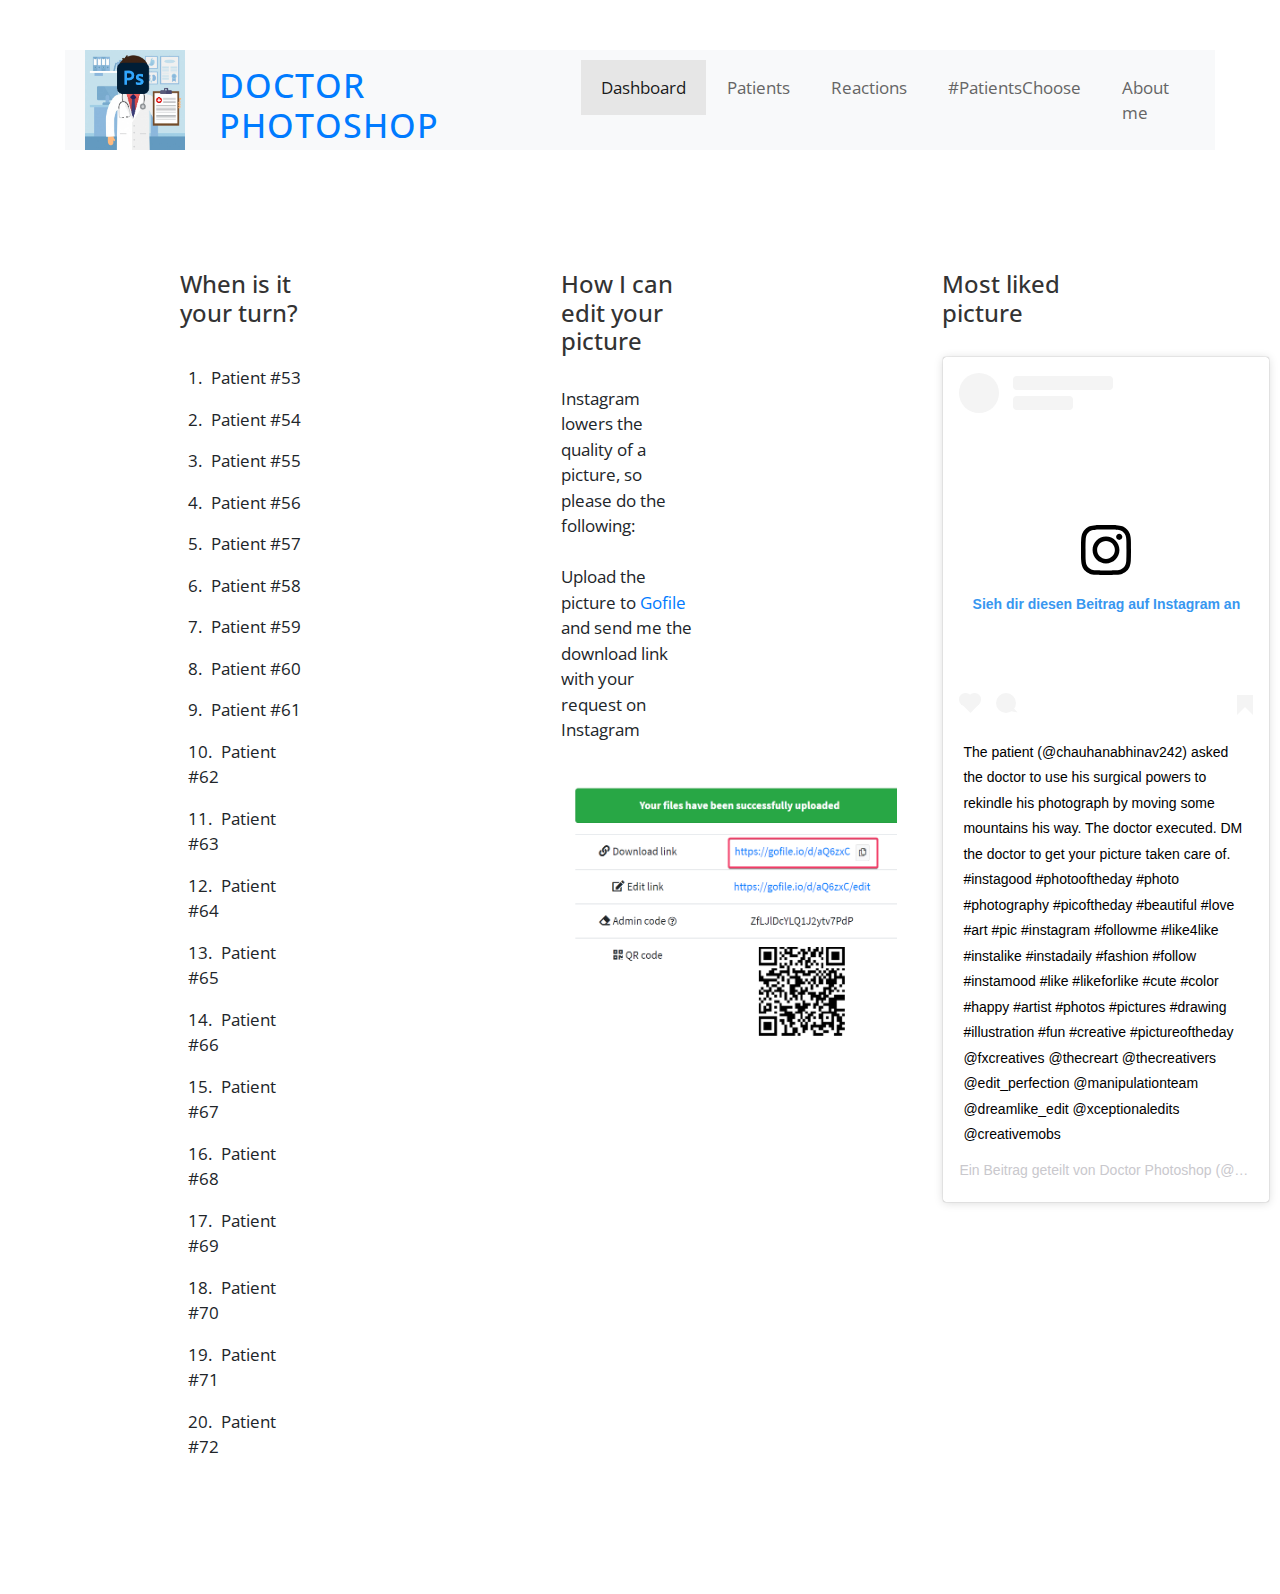
<file: index.html>
<!DOCTYPE html>
<html lang="en">

<head>
    <meta charset="UTF-8">
    <meta name="viewport" content="width=device-width, initial-scale=1.0">
    <meta http-equiv="X-UA-Compatible" content="ie=edge">
    <title>Dashboard</title>
    <!--

    Template 2108 Dashboard

	http://www.tooplate.com/view/2108-dashboard

    -->
    <link rel="stylesheet" href="https://fonts.googleapis.com/css?family=Open+Sans:300,400,600">
    <!-- https://fonts.google.com/specimen/Open+Sans -->
    <link rel="stylesheet" href="css/fontawesome.min.css">
    <!-- https://fontawesome.com/ -->
    <link rel="stylesheet" href="css/fullcalendar.min.css">
    <!-- https://fullcalendar.io/ -->
    <link rel="stylesheet" href="css/bootstrap.min.css">
    <!-- https://getbootstrap.com/ -->
    <link rel="stylesheet" href="css/tooplate.css">
</head>

<body id="reportsPage">
    <div class="" id="home">
        <div class="container">
            <div class="row">
                <div class="col-12">
                    <nav class="navbar navbar-expand-xl navbar-light bg-light">
                        <a class="navbar-brand" href="https://www.instagram.com/doctorphotoshop" target="_blank">	
                        <img src="img/phodoc.png" alt="Doctor Photoshop" width="100" height="100">
                            <h1 class="tm-site-title mb-0"><a href="https://www.instagram.com/doctorphotoshop"  target="_blank"> Doctor Photoshop</a> </h1>
                        </a>
		    
                        <button class="navbar-toggler ml-auto mr-0" type="button" data-toggle="collapse" data-target="#navbarSupportedContent" aria-controls="navbarSupportedContent"
                            aria-expanded="false" aria-label="Toggle navigation">
                            <span class="navbar-toggler-icon"></span>
                        </button>

                        <div class="collapse navbar-collapse" id="navbarSupportedContent">
                            <ul class="navbar-nav mx-auto">
                                <li class="nav-item">
                                    <a class="nav-link active" href="#">Dashboard
                                        <span class="sr-only">(current)</span>
                                    </a>
                                </li>
                                <li class="nav-item">
                                    <a class="nav-link" href="patients.html">Patients</a>
                                </li>

                                <li class="nav-item">
                                    <a class="nav-link" href="reactions.html">Reactions</a>
                                </li>
								
							    <li class="nav-item">
                                    <a class="nav-link" href="patientsChoose.html">#PatientsChoose</a>
                                </li>  
								<li class="nav-item">
                                    <a class="nav-link" href="aboutMe.html">About me</a>
                                </li>
								
								
                            </ul>
                            
							
                        </div>
                    </nav>
                </div>
            </div>
            <!-- row -->
            <div class="row tm-content-row tm-mt-big">
			
                <div class="tm-col tm-col-small">
						
                    <div class="bg-white tm-block h-100">
                        <h2 class="tm-block-title">When is it your turn?</h2>
                        <ol class="tm-list-group">
		 
				  <li class="tm-list-group-item">Patient #53</li>
				  <li class="tm-list-group-item">Patient #54</li>
				  <li class="tm-list-group-item">Patient #55</li>
				  <li class="tm-list-group-item">Patient #56</li>
				  <li class="tm-list-group-item">Patient #57</li>
				  <li class="tm-list-group-item">Patient #58</li>
				  <li class="tm-list-group-item">Patient #59</li>
				  <li class="tm-list-group-item">Patient #60</li>
				  <li class="tm-list-group-item">Patient #61</li>
				  <li class="tm-list-group-item">Patient #62</li>
				  <li class="tm-list-group-item">Patient #63</li>
				  <li class="tm-list-group-item">Patient #64</li>
				  <li class="tm-list-group-item">Patient #65</li>
				  <li class="tm-list-group-item">Patient #66</li>
				  <li class="tm-list-group-item">Patient #67</li>
				  <li class="tm-list-group-item">Patient #68</li>
				  <li class="tm-list-group-item">Patient #69</li>
				  <li class="tm-list-group-item">Patient #70</li>
				  <li class="tm-list-group-item">Patient #71</li>
				  <li class="tm-list-group-item">Patient #72</li>
														  
                        </ol>
                    </div>
                </div>				
					
					
				<div class="tm-col tm-col-small">
						<div class="bg-white tm-block h-100">
                        <h2 class="tm-block-title">How I can edit your picture</h2>
						
						<p class="tm-list-group">
						
						Instagram lowers the quality of a picture, so please do the following:
						<br>   <br> 
						Upload the picture to <a href="https://gofile.io/uploadFiles" target="_blank">Gofile</a> and send me the download link with your request on Instagram 
									
						 <br>   <br>
						 </p>
						<img src="img/example.png" alt="Gofile link" width="350" height="260">			
						</div>
				</div>
		
					
				<div class="tm-col tm-col-small">
                    <div class="bg-white tm-block h-100">
                        <h2 class="tm-block-title">Most liked picture</h2>
						<blockquote class="instagram-media" data-instgrm-captioned data-instgrm-permalink="https://www.instagram.com/p/CFzqpOSleGn/?utm_source=ig_embed&amp;utm_campaign=loading" data-instgrm-version="12" style=" background:#FFF; border:0; border-radius:3px; box-shadow:0 0 1px 0 rgba(0,0,0,0.5),0 1px 10px 0 rgba(0,0,0,0.15); margin: 1px; max-width:540px; min-width:326px; padding:0; width:99.375%; width:-webkit-calc(100% - 2px); width:calc(100% - 2px);"><div style="padding:16px;"> <a href="https://www.instagram.com/p/CFzqpOSleGn/?utm_source=ig_embed&amp;utm_campaign=loading" style=" background:#FFFFFF; line-height:0; padding:0 0; text-align:center; text-decoration:none; width:100%;" target="_blank"> <div style=" display: flex; flex-direction: row; align-items: center;"> <div style="background-color: #F4F4F4; border-radius: 50%; flex-grow: 0; height: 40px; margin-right: 14px; width: 40px;"></div> <div style="display: flex; flex-direction: column; flex-grow: 1; justify-content: center;"> <div style=" background-color: #F4F4F4; border-radius: 4px; flex-grow: 0; height: 14px; margin-bottom: 6px; width: 100px;"></div> <div style=" background-color: #F4F4F4; border-radius: 4px; flex-grow: 0; height: 14px; width: 60px;"></div></div></div><div style="padding: 19% 0;"></div> <div style="display:block; height:50px; margin:0 auto 12px; width:50px;"><svg width="50px" height="50px" viewBox="0 0 60 60" version="1.1" xmlns="https://www.w3.org/2000/svg" xmlns:xlink="https://www.w3.org/1999/xlink"><g stroke="none" stroke-width="1" fill="none" fill-rule="evenodd"><g transform="translate(-511.000000, -20.000000)" fill="#000000"><g><path d="M556.869,30.41 C554.814,30.41 553.148,32.076 553.148,34.131 C553.148,36.186 554.814,37.852 556.869,37.852 C558.924,37.852 560.59,36.186 560.59,34.131 C560.59,32.076 558.924,30.41 556.869,30.41 M541,60.657 C535.114,60.657 530.342,55.887 530.342,50 C530.342,44.114 535.114,39.342 541,39.342 C546.887,39.342 551.658,44.114 551.658,50 C551.658,55.887 546.887,60.657 541,60.657 M541,33.886 C532.1,33.886 524.886,41.1 524.886,50 C524.886,58.899 532.1,66.113 541,66.113 C549.9,66.113 557.115,58.899 557.115,50 C557.115,41.1 549.9,33.886 541,33.886 M565.378,62.101 C565.244,65.022 564.756,66.606 564.346,67.663 C563.803,69.06 563.154,70.057 562.106,71.106 C561.058,72.155 560.06,72.803 558.662,73.347 C557.607,73.757 556.021,74.244 553.102,74.378 C549.944,74.521 548.997,74.552 541,74.552 C533.003,74.552 532.056,74.521 528.898,74.378 C525.979,74.244 524.393,73.757 523.338,73.347 C521.94,72.803 520.942,72.155 519.894,71.106 C518.846,70.057 518.197,69.06 517.654,67.663 C517.244,66.606 516.755,65.022 516.623,62.101 C516.479,58.943 516.448,57.996 516.448,50 C516.448,42.003 516.479,41.056 516.623,37.899 C516.755,34.978 517.244,33.391 517.654,32.338 C518.197,30.938 518.846,29.942 519.894,28.894 C520.942,27.846 521.94,27.196 523.338,26.654 C524.393,26.244 525.979,25.756 528.898,25.623 C532.057,25.479 533.004,25.448 541,25.448 C548.997,25.448 549.943,25.479 553.102,25.623 C556.021,25.756 557.607,26.244 558.662,26.654 C560.06,27.196 561.058,27.846 562.106,28.894 C563.154,29.942 563.803,30.938 564.346,32.338 C564.756,33.391 565.244,34.978 565.378,37.899 C565.522,41.056 565.552,42.003 565.552,50 C565.552,57.996 565.522,58.943 565.378,62.101 M570.82,37.631 C570.674,34.438 570.167,32.258 569.425,30.349 C568.659,28.377 567.633,26.702 565.965,25.035 C564.297,23.368 562.623,22.342 560.652,21.575 C558.743,20.834 556.562,20.326 553.369,20.18 C550.169,20.033 549.148,20 541,20 C532.853,20 531.831,20.033 528.631,20.18 C525.438,20.326 523.257,20.834 521.349,21.575 C519.376,22.342 517.703,23.368 516.035,25.035 C514.368,26.702 513.342,28.377 512.574,30.349 C511.834,32.258 511.326,34.438 511.181,37.631 C511.035,40.831 511,41.851 511,50 C511,58.147 511.035,59.17 511.181,62.369 C511.326,65.562 511.834,67.743 512.574,69.651 C513.342,71.625 514.368,73.296 516.035,74.965 C517.703,76.634 519.376,77.658 521.349,78.425 C523.257,79.167 525.438,79.673 528.631,79.82 C531.831,79.965 532.853,80.001 541,80.001 C549.148,80.001 550.169,79.965 553.369,79.82 C556.562,79.673 558.743,79.167 560.652,78.425 C562.623,77.658 564.297,76.634 565.965,74.965 C567.633,73.296 568.659,71.625 569.425,69.651 C570.167,67.743 570.674,65.562 570.82,62.369 C570.966,59.17 571,58.147 571,50 C571,41.851 570.966,40.831 570.82,37.631"></path></g></g></g></svg></div><div style="padding-top: 8px;"> <div style=" color:#3897f0; font-family:Arial,sans-serif; font-size:14px; font-style:normal; font-weight:550; line-height:18px;"> Sieh dir diesen Beitrag auf Instagram an</div></div><div style="padding: 12.5% 0;"></div> <div style="display: flex; flex-direction: row; margin-bottom: 14px; align-items: center;"><div> <div style="background-color: #F4F4F4; border-radius: 50%; height: 12.5px; width: 12.5px; transform: translateX(0px) translateY(7px);"></div> <div style="background-color: #F4F4F4; height: 12.5px; transform: rotate(-45deg) translateX(3px) translateY(1px); width: 12.5px; flex-grow: 0; margin-right: 14px; margin-left: 2px;"></div> <div style="background-color: #F4F4F4; border-radius: 50%; height: 12.5px; width: 12.5px; transform: translateX(9px) translateY(-18px);"></div></div><div style="margin-left: 8px;"> <div style=" background-color: #F4F4F4; border-radius: 50%; flex-grow: 0; height: 20px; width: 20px;"></div> <div style=" width: 0; height: 0; border-top: 2px solid transparent; border-left: 6px solid #f4f4f4; border-bottom: 2px solid transparent; transform: translateX(16px) translateY(-4px) rotate(30deg)"></div></div><div style="margin-left: auto;"> <div style=" width: 0px; border-top: 8px solid #F4F4F4; border-right: 8px solid transparent; transform: translateY(16px);"></div> <div style=" background-color: #F4F4F4; flex-grow: 0; height: 12px; width: 16px; transform: translateY(-4px);"></div> <div style=" width: 0; height: 0; border-top: 8px solid #F4F4F4; border-left: 8px solid transparent; transform: translateY(-4px) translateX(8px);"></div></div></div></a> <p style=" margin:8px 0 0 0; padding:0 4px;"> <a href="https://www.instagram.com/p/CFzqpOSleGn/?utm_source=ig_embed&amp;utm_campaign=loading" style=" color:#000; font-family:Arial,sans-serif; font-size:14px; font-style:normal; font-weight:normal; line-height:17px; text-decoration:none; word-wrap:break-word;" target="_blank">The patient (@chauhanabhinav242) asked the doctor to use his surgical powers to rekindle his photograph by moving some mountains his way. The doctor executed. DM the doctor to get your picture taken care of. #instagood #photooftheday #photo #photography #picoftheday #beautiful #love #art #pic #instagram #followme #like4like #instalike #instadaily #fashion #follow #instamood #like #likeforlike #cute #color #happy #artist #photos #pictures #drawing #illustration #fun #creative #pictureoftheday @fxcreatives @thecreart @thecreativers @edit_perfection @manipulationteam @dreamlike_edit @xceptionaledits @creativemobs</a></p> <p style=" color:#c9c8cd; font-family:Arial,sans-serif; font-size:14px; line-height:17px; margin-bottom:0; margin-top:8px; overflow:hidden; padding:8px 0 7px; text-align:center; text-overflow:ellipsis; white-space:nowrap;">Ein Beitrag geteilt von <a href="https://www.instagram.com/doctorphotoshop/?utm_source=ig_embed&amp;utm_campaign=loading" style=" color:#c9c8cd; font-family:Arial,sans-serif; font-size:14px; font-style:normal; font-weight:normal; line-height:17px;" target="_blank"> Doctor Photoshop</a> (@doctorphotoshop) am <time style=" font-family:Arial,sans-serif; font-size:14px; line-height:17px;" datetime="2020-10-01T16:16:20+00:00">Okt 1, 2020 um 9:16 PDT</time></p></div></blockquote> <script async src="//www.instagram.com/embed.js"></script>
					</div>
                </div>					
					
	
     
            </div>
			
		   </div>	
			
			
			
			
			
			
			
			
			
			
			
			
			
			
			
			
			
			
			
			
            <footer class="row tm-mt-small">
                <div class="col-12 font-weight-light">
                   
                </div>
            </footer>
        </div>
    </div>
    <script src="js/jquery-3.3.1.min.js"></script>
    <!-- https://jquery.com/download/ -->
    <script src="js/moment.min.js"></script>
    <!-- https://momentjs.com/ -->
    <script src="js/utils.js"></script>
    <script src="js/Chart.min.js"></script>
    <!-- http://www.chartjs.org/docs/latest/ -->
    <script src="js/fullcalendar.min.js"></script>
    <!-- https://fullcalendar.io/ -->
    <script src="js/bootstrap.min.js"></script>
    <!-- https://getbootstrap.com/ -->
    <script src="js/tooplate-scripts.js"></script>
    <script>
        let ctxLine,
            ctxBar,
            ctxPie,
            optionsLine,
            optionsBar,
            optionsPie,
            configLine,
            configBar,
            configPie,
            lineChart;
        barChart, pieChart;
        // DOM is ready
        $(function () {
            updateChartOptions();
            drawLineChart(); // Line Chart
            drawBarChart(); // Bar Chart
            drawPieChart(); // Pie Chart
            drawCalendar(); // Calendar

            $(window).resize(function () {
                updateChartOptions();
                updateLineChart();
                updateBarChart();
                reloadPage();
            });
        })
    </script>
</body>
</html>
</file>
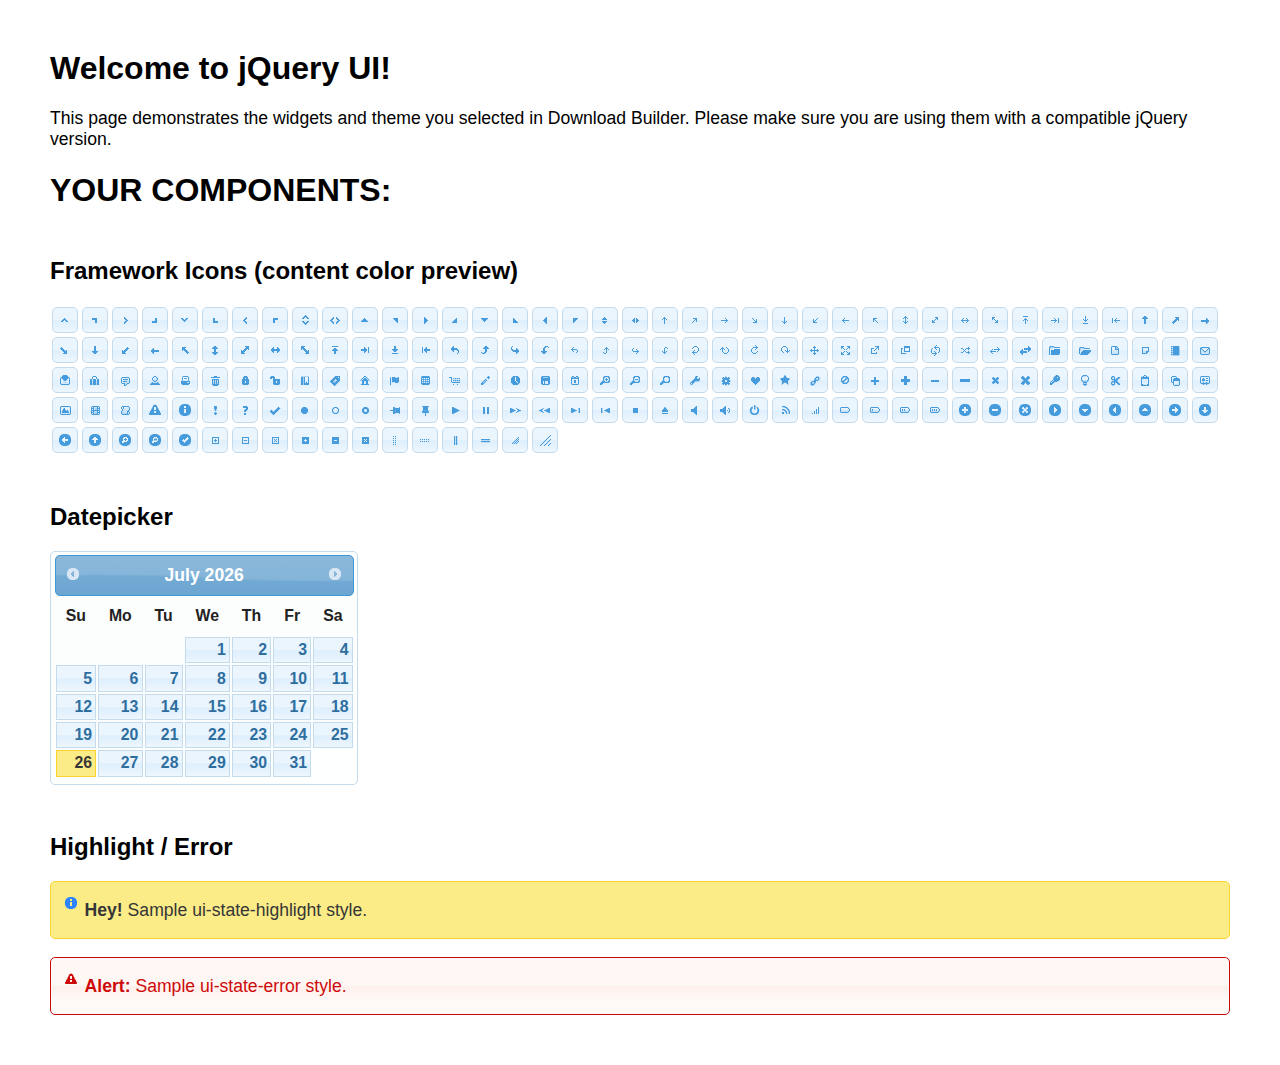
<file: jquery-ui-datepicker/index.html>
<!doctype html>
<html lang="us">
<head>
	<meta charset="utf-8">
	<title>jQuery UI Example Page</title>
	<link href="jquery-ui.css" rel="stylesheet">
	<style>
	body{
		font-family: "Trebuchet MS", sans-serif;
		margin: 50px;
	}
	.demoHeaders {
		margin-top: 2em;
	}
	#dialog-link {
		padding: .4em 1em .4em 20px;
		text-decoration: none;
		position: relative;
	}
	#dialog-link span.ui-icon {
		margin: 0 5px 0 0;
		position: absolute;
		left: .2em;
		top: 50%;
		margin-top: -8px;
	}
	#icons {
		margin: 0;
		padding: 0;
	}
	#icons li {
		margin: 2px;
		position: relative;
		padding: 4px 0;
		cursor: pointer;
		float: left;
		list-style: none;
	}
	#icons span.ui-icon {
		float: left;
		margin: 0 4px;
	}
	.fakewindowcontain .ui-widget-overlay {
		position: absolute;
	}
	select {
		width: 200px;
	}
	</style>
</head>
<body>

<h1>Welcome to jQuery UI!</h1>

<div class="ui-widget">
	<p>This page demonstrates the widgets and theme you selected in Download Builder. Please make sure you are using them with a compatible jQuery version.</p>
</div>

<h1>YOUR COMPONENTS:</h1>
















<h2 class="demoHeaders">Framework Icons (content color preview)</h2>
<ul id="icons" class="ui-widget ui-helper-clearfix">
	<li class="ui-state-default ui-corner-all" title=".ui-icon-caret-1-n"><span class="ui-icon ui-icon-caret-1-n"></span></li>
	<li class="ui-state-default ui-corner-all" title=".ui-icon-caret-1-ne"><span class="ui-icon ui-icon-caret-1-ne"></span></li>
	<li class="ui-state-default ui-corner-all" title=".ui-icon-caret-1-e"><span class="ui-icon ui-icon-caret-1-e"></span></li>
	<li class="ui-state-default ui-corner-all" title=".ui-icon-caret-1-se"><span class="ui-icon ui-icon-caret-1-se"></span></li>
	<li class="ui-state-default ui-corner-all" title=".ui-icon-caret-1-s"><span class="ui-icon ui-icon-caret-1-s"></span></li>
	<li class="ui-state-default ui-corner-all" title=".ui-icon-caret-1-sw"><span class="ui-icon ui-icon-caret-1-sw"></span></li>
	<li class="ui-state-default ui-corner-all" title=".ui-icon-caret-1-w"><span class="ui-icon ui-icon-caret-1-w"></span></li>
	<li class="ui-state-default ui-corner-all" title=".ui-icon-caret-1-nw"><span class="ui-icon ui-icon-caret-1-nw"></span></li>
	<li class="ui-state-default ui-corner-all" title=".ui-icon-caret-2-n-s"><span class="ui-icon ui-icon-caret-2-n-s"></span></li>
	<li class="ui-state-default ui-corner-all" title=".ui-icon-caret-2-e-w"><span class="ui-icon ui-icon-caret-2-e-w"></span></li>
	<li class="ui-state-default ui-corner-all" title=".ui-icon-triangle-1-n"><span class="ui-icon ui-icon-triangle-1-n"></span></li>
	<li class="ui-state-default ui-corner-all" title=".ui-icon-triangle-1-ne"><span class="ui-icon ui-icon-triangle-1-ne"></span></li>
	<li class="ui-state-default ui-corner-all" title=".ui-icon-triangle-1-e"><span class="ui-icon ui-icon-triangle-1-e"></span></li>
	<li class="ui-state-default ui-corner-all" title=".ui-icon-triangle-1-se"><span class="ui-icon ui-icon-triangle-1-se"></span></li>
	<li class="ui-state-default ui-corner-all" title=".ui-icon-triangle-1-s"><span class="ui-icon ui-icon-triangle-1-s"></span></li>
	<li class="ui-state-default ui-corner-all" title=".ui-icon-triangle-1-sw"><span class="ui-icon ui-icon-triangle-1-sw"></span></li>
	<li class="ui-state-default ui-corner-all" title=".ui-icon-triangle-1-w"><span class="ui-icon ui-icon-triangle-1-w"></span></li>
	<li class="ui-state-default ui-corner-all" title=".ui-icon-triangle-1-nw"><span class="ui-icon ui-icon-triangle-1-nw"></span></li>
	<li class="ui-state-default ui-corner-all" title=".ui-icon-triangle-2-n-s"><span class="ui-icon ui-icon-triangle-2-n-s"></span></li>
	<li class="ui-state-default ui-corner-all" title=".ui-icon-triangle-2-e-w"><span class="ui-icon ui-icon-triangle-2-e-w"></span></li>
	<li class="ui-state-default ui-corner-all" title=".ui-icon-arrow-1-n"><span class="ui-icon ui-icon-arrow-1-n"></span></li>
	<li class="ui-state-default ui-corner-all" title=".ui-icon-arrow-1-ne"><span class="ui-icon ui-icon-arrow-1-ne"></span></li>
	<li class="ui-state-default ui-corner-all" title=".ui-icon-arrow-1-e"><span class="ui-icon ui-icon-arrow-1-e"></span></li>
	<li class="ui-state-default ui-corner-all" title=".ui-icon-arrow-1-se"><span class="ui-icon ui-icon-arrow-1-se"></span></li>
	<li class="ui-state-default ui-corner-all" title=".ui-icon-arrow-1-s"><span class="ui-icon ui-icon-arrow-1-s"></span></li>
	<li class="ui-state-default ui-corner-all" title=".ui-icon-arrow-1-sw"><span class="ui-icon ui-icon-arrow-1-sw"></span></li>
	<li class="ui-state-default ui-corner-all" title=".ui-icon-arrow-1-w"><span class="ui-icon ui-icon-arrow-1-w"></span></li>
	<li class="ui-state-default ui-corner-all" title=".ui-icon-arrow-1-nw"><span class="ui-icon ui-icon-arrow-1-nw"></span></li>
	<li class="ui-state-default ui-corner-all" title=".ui-icon-arrow-2-n-s"><span class="ui-icon ui-icon-arrow-2-n-s"></span></li>
	<li class="ui-state-default ui-corner-all" title=".ui-icon-arrow-2-ne-sw"><span class="ui-icon ui-icon-arrow-2-ne-sw"></span></li>
	<li class="ui-state-default ui-corner-all" title=".ui-icon-arrow-2-e-w"><span class="ui-icon ui-icon-arrow-2-e-w"></span></li>
	<li class="ui-state-default ui-corner-all" title=".ui-icon-arrow-2-se-nw"><span class="ui-icon ui-icon-arrow-2-se-nw"></span></li>
	<li class="ui-state-default ui-corner-all" title=".ui-icon-arrowstop-1-n"><span class="ui-icon ui-icon-arrowstop-1-n"></span></li>
	<li class="ui-state-default ui-corner-all" title=".ui-icon-arrowstop-1-e"><span class="ui-icon ui-icon-arrowstop-1-e"></span></li>
	<li class="ui-state-default ui-corner-all" title=".ui-icon-arrowstop-1-s"><span class="ui-icon ui-icon-arrowstop-1-s"></span></li>
	<li class="ui-state-default ui-corner-all" title=".ui-icon-arrowstop-1-w"><span class="ui-icon ui-icon-arrowstop-1-w"></span></li>
	<li class="ui-state-default ui-corner-all" title=".ui-icon-arrowthick-1-n"><span class="ui-icon ui-icon-arrowthick-1-n"></span></li>
	<li class="ui-state-default ui-corner-all" title=".ui-icon-arrowthick-1-ne"><span class="ui-icon ui-icon-arrowthick-1-ne"></span></li>
	<li class="ui-state-default ui-corner-all" title=".ui-icon-arrowthick-1-e"><span class="ui-icon ui-icon-arrowthick-1-e"></span></li>
	<li class="ui-state-default ui-corner-all" title=".ui-icon-arrowthick-1-se"><span class="ui-icon ui-icon-arrowthick-1-se"></span></li>
	<li class="ui-state-default ui-corner-all" title=".ui-icon-arrowthick-1-s"><span class="ui-icon ui-icon-arrowthick-1-s"></span></li>
	<li class="ui-state-default ui-corner-all" title=".ui-icon-arrowthick-1-sw"><span class="ui-icon ui-icon-arrowthick-1-sw"></span></li>
	<li class="ui-state-default ui-corner-all" title=".ui-icon-arrowthick-1-w"><span class="ui-icon ui-icon-arrowthick-1-w"></span></li>
	<li class="ui-state-default ui-corner-all" title=".ui-icon-arrowthick-1-nw"><span class="ui-icon ui-icon-arrowthick-1-nw"></span></li>
	<li class="ui-state-default ui-corner-all" title=".ui-icon-arrowthick-2-n-s"><span class="ui-icon ui-icon-arrowthick-2-n-s"></span></li>
	<li class="ui-state-default ui-corner-all" title=".ui-icon-arrowthick-2-ne-sw"><span class="ui-icon ui-icon-arrowthick-2-ne-sw"></span></li>
	<li class="ui-state-default ui-corner-all" title=".ui-icon-arrowthick-2-e-w"><span class="ui-icon ui-icon-arrowthick-2-e-w"></span></li>
	<li class="ui-state-default ui-corner-all" title=".ui-icon-arrowthick-2-se-nw"><span class="ui-icon ui-icon-arrowthick-2-se-nw"></span></li>
	<li class="ui-state-default ui-corner-all" title=".ui-icon-arrowthickstop-1-n"><span class="ui-icon ui-icon-arrowthickstop-1-n"></span></li>
	<li class="ui-state-default ui-corner-all" title=".ui-icon-arrowthickstop-1-e"><span class="ui-icon ui-icon-arrowthickstop-1-e"></span></li>
	<li class="ui-state-default ui-corner-all" title=".ui-icon-arrowthickstop-1-s"><span class="ui-icon ui-icon-arrowthickstop-1-s"></span></li>
	<li class="ui-state-default ui-corner-all" title=".ui-icon-arrowthickstop-1-w"><span class="ui-icon ui-icon-arrowthickstop-1-w"></span></li>
	<li class="ui-state-default ui-corner-all" title=".ui-icon-arrowreturnthick-1-w"><span class="ui-icon ui-icon-arrowreturnthick-1-w"></span></li>
	<li class="ui-state-default ui-corner-all" title=".ui-icon-arrowreturnthick-1-n"><span class="ui-icon ui-icon-arrowreturnthick-1-n"></span></li>
	<li class="ui-state-default ui-corner-all" title=".ui-icon-arrowreturnthick-1-e"><span class="ui-icon ui-icon-arrowreturnthick-1-e"></span></li>
	<li class="ui-state-default ui-corner-all" title=".ui-icon-arrowreturnthick-1-s"><span class="ui-icon ui-icon-arrowreturnthick-1-s"></span></li>
	<li class="ui-state-default ui-corner-all" title=".ui-icon-arrowreturn-1-w"><span class="ui-icon ui-icon-arrowreturn-1-w"></span></li>
	<li class="ui-state-default ui-corner-all" title=".ui-icon-arrowreturn-1-n"><span class="ui-icon ui-icon-arrowreturn-1-n"></span></li>
	<li class="ui-state-default ui-corner-all" title=".ui-icon-arrowreturn-1-e"><span class="ui-icon ui-icon-arrowreturn-1-e"></span></li>
	<li class="ui-state-default ui-corner-all" title=".ui-icon-arrowreturn-1-s"><span class="ui-icon ui-icon-arrowreturn-1-s"></span></li>
	<li class="ui-state-default ui-corner-all" title=".ui-icon-arrowrefresh-1-w"><span class="ui-icon ui-icon-arrowrefresh-1-w"></span></li>
	<li class="ui-state-default ui-corner-all" title=".ui-icon-arrowrefresh-1-n"><span class="ui-icon ui-icon-arrowrefresh-1-n"></span></li>
	<li class="ui-state-default ui-corner-all" title=".ui-icon-arrowrefresh-1-e"><span class="ui-icon ui-icon-arrowrefresh-1-e"></span></li>
	<li class="ui-state-default ui-corner-all" title=".ui-icon-arrowrefresh-1-s"><span class="ui-icon ui-icon-arrowrefresh-1-s"></span></li>
	<li class="ui-state-default ui-corner-all" title=".ui-icon-arrow-4"><span class="ui-icon ui-icon-arrow-4"></span></li>
	<li class="ui-state-default ui-corner-all" title=".ui-icon-arrow-4-diag"><span class="ui-icon ui-icon-arrow-4-diag"></span></li>
	<li class="ui-state-default ui-corner-all" title=".ui-icon-extlink"><span class="ui-icon ui-icon-extlink"></span></li>
	<li class="ui-state-default ui-corner-all" title=".ui-icon-newwin"><span class="ui-icon ui-icon-newwin"></span></li>
	<li class="ui-state-default ui-corner-all" title=".ui-icon-refresh"><span class="ui-icon ui-icon-refresh"></span></li>
	<li class="ui-state-default ui-corner-all" title=".ui-icon-shuffle"><span class="ui-icon ui-icon-shuffle"></span></li>
	<li class="ui-state-default ui-corner-all" title=".ui-icon-transfer-e-w"><span class="ui-icon ui-icon-transfer-e-w"></span></li>
	<li class="ui-state-default ui-corner-all" title=".ui-icon-transferthick-e-w"><span class="ui-icon ui-icon-transferthick-e-w"></span></li>
	<li class="ui-state-default ui-corner-all" title=".ui-icon-folder-collapsed"><span class="ui-icon ui-icon-folder-collapsed"></span></li>
	<li class="ui-state-default ui-corner-all" title=".ui-icon-folder-open"><span class="ui-icon ui-icon-folder-open"></span></li>
	<li class="ui-state-default ui-corner-all" title=".ui-icon-document"><span class="ui-icon ui-icon-document"></span></li>
	<li class="ui-state-default ui-corner-all" title=".ui-icon-document-b"><span class="ui-icon ui-icon-document-b"></span></li>
	<li class="ui-state-default ui-corner-all" title=".ui-icon-note"><span class="ui-icon ui-icon-note"></span></li>
	<li class="ui-state-default ui-corner-all" title=".ui-icon-mail-closed"><span class="ui-icon ui-icon-mail-closed"></span></li>
	<li class="ui-state-default ui-corner-all" title=".ui-icon-mail-open"><span class="ui-icon ui-icon-mail-open"></span></li>
	<li class="ui-state-default ui-corner-all" title=".ui-icon-suitcase"><span class="ui-icon ui-icon-suitcase"></span></li>
	<li class="ui-state-default ui-corner-all" title=".ui-icon-comment"><span class="ui-icon ui-icon-comment"></span></li>
	<li class="ui-state-default ui-corner-all" title=".ui-icon-person"><span class="ui-icon ui-icon-person"></span></li>
	<li class="ui-state-default ui-corner-all" title=".ui-icon-print"><span class="ui-icon ui-icon-print"></span></li>
	<li class="ui-state-default ui-corner-all" title=".ui-icon-trash"><span class="ui-icon ui-icon-trash"></span></li>
	<li class="ui-state-default ui-corner-all" title=".ui-icon-locked"><span class="ui-icon ui-icon-locked"></span></li>
	<li class="ui-state-default ui-corner-all" title=".ui-icon-unlocked"><span class="ui-icon ui-icon-unlocked"></span></li>
	<li class="ui-state-default ui-corner-all" title=".ui-icon-bookmark"><span class="ui-icon ui-icon-bookmark"></span></li>
	<li class="ui-state-default ui-corner-all" title=".ui-icon-tag"><span class="ui-icon ui-icon-tag"></span></li>
	<li class="ui-state-default ui-corner-all" title=".ui-icon-home"><span class="ui-icon ui-icon-home"></span></li>
	<li class="ui-state-default ui-corner-all" title=".ui-icon-flag"><span class="ui-icon ui-icon-flag"></span></li>
	<li class="ui-state-default ui-corner-all" title=".ui-icon-calculator"><span class="ui-icon ui-icon-calculator"></span></li>
	<li class="ui-state-default ui-corner-all" title=".ui-icon-cart"><span class="ui-icon ui-icon-cart"></span></li>
	<li class="ui-state-default ui-corner-all" title=".ui-icon-pencil"><span class="ui-icon ui-icon-pencil"></span></li>
	<li class="ui-state-default ui-corner-all" title=".ui-icon-clock"><span class="ui-icon ui-icon-clock"></span></li>
	<li class="ui-state-default ui-corner-all" title=".ui-icon-disk"><span class="ui-icon ui-icon-disk"></span></li>
	<li class="ui-state-default ui-corner-all" title=".ui-icon-calendar"><span class="ui-icon ui-icon-calendar"></span></li>
	<li class="ui-state-default ui-corner-all" title=".ui-icon-zoomin"><span class="ui-icon ui-icon-zoomin"></span></li>
	<li class="ui-state-default ui-corner-all" title=".ui-icon-zoomout"><span class="ui-icon ui-icon-zoomout"></span></li>
	<li class="ui-state-default ui-corner-all" title=".ui-icon-search"><span class="ui-icon ui-icon-search"></span></li>
	<li class="ui-state-default ui-corner-all" title=".ui-icon-wrench"><span class="ui-icon ui-icon-wrench"></span></li>
	<li class="ui-state-default ui-corner-all" title=".ui-icon-gear"><span class="ui-icon ui-icon-gear"></span></li>
	<li class="ui-state-default ui-corner-all" title=".ui-icon-heart"><span class="ui-icon ui-icon-heart"></span></li>
	<li class="ui-state-default ui-corner-all" title=".ui-icon-star"><span class="ui-icon ui-icon-star"></span></li>
	<li class="ui-state-default ui-corner-all" title=".ui-icon-link"><span class="ui-icon ui-icon-link"></span></li>
	<li class="ui-state-default ui-corner-all" title=".ui-icon-cancel"><span class="ui-icon ui-icon-cancel"></span></li>
	<li class="ui-state-default ui-corner-all" title=".ui-icon-plus"><span class="ui-icon ui-icon-plus"></span></li>
	<li class="ui-state-default ui-corner-all" title=".ui-icon-plusthick"><span class="ui-icon ui-icon-plusthick"></span></li>
	<li class="ui-state-default ui-corner-all" title=".ui-icon-minus"><span class="ui-icon ui-icon-minus"></span></li>
	<li class="ui-state-default ui-corner-all" title=".ui-icon-minusthick"><span class="ui-icon ui-icon-minusthick"></span></li>
	<li class="ui-state-default ui-corner-all" title=".ui-icon-close"><span class="ui-icon ui-icon-close"></span></li>
	<li class="ui-state-default ui-corner-all" title=".ui-icon-closethick"><span class="ui-icon ui-icon-closethick"></span></li>
	<li class="ui-state-default ui-corner-all" title=".ui-icon-key"><span class="ui-icon ui-icon-key"></span></li>
	<li class="ui-state-default ui-corner-all" title=".ui-icon-lightbulb"><span class="ui-icon ui-icon-lightbulb"></span></li>
	<li class="ui-state-default ui-corner-all" title=".ui-icon-scissors"><span class="ui-icon ui-icon-scissors"></span></li>
	<li class="ui-state-default ui-corner-all" title=".ui-icon-clipboard"><span class="ui-icon ui-icon-clipboard"></span></li>
	<li class="ui-state-default ui-corner-all" title=".ui-icon-copy"><span class="ui-icon ui-icon-copy"></span></li>
	<li class="ui-state-default ui-corner-all" title=".ui-icon-contact"><span class="ui-icon ui-icon-contact"></span></li>
	<li class="ui-state-default ui-corner-all" title=".ui-icon-image"><span class="ui-icon ui-icon-image"></span></li>
	<li class="ui-state-default ui-corner-all" title=".ui-icon-video"><span class="ui-icon ui-icon-video"></span></li>
	<li class="ui-state-default ui-corner-all" title=".ui-icon-script"><span class="ui-icon ui-icon-script"></span></li>
	<li class="ui-state-default ui-corner-all" title=".ui-icon-alert"><span class="ui-icon ui-icon-alert"></span></li>
	<li class="ui-state-default ui-corner-all" title=".ui-icon-info"><span class="ui-icon ui-icon-info"></span></li>
	<li class="ui-state-default ui-corner-all" title=".ui-icon-notice"><span class="ui-icon ui-icon-notice"></span></li>
	<li class="ui-state-default ui-corner-all" title=".ui-icon-help"><span class="ui-icon ui-icon-help"></span></li>
	<li class="ui-state-default ui-corner-all" title=".ui-icon-check"><span class="ui-icon ui-icon-check"></span></li>
	<li class="ui-state-default ui-corner-all" title=".ui-icon-bullet"><span class="ui-icon ui-icon-bullet"></span></li>
	<li class="ui-state-default ui-corner-all" title=".ui-icon-radio-off"><span class="ui-icon ui-icon-radio-off"></span></li>
	<li class="ui-state-default ui-corner-all" title=".ui-icon-radio-on"><span class="ui-icon ui-icon-radio-on"></span></li>
	<li class="ui-state-default ui-corner-all" title=".ui-icon-pin-w"><span class="ui-icon ui-icon-pin-w"></span></li>
	<li class="ui-state-default ui-corner-all" title=".ui-icon-pin-s"><span class="ui-icon ui-icon-pin-s"></span></li>
	<li class="ui-state-default ui-corner-all" title=".ui-icon-play"><span class="ui-icon ui-icon-play"></span></li>
	<li class="ui-state-default ui-corner-all" title=".ui-icon-pause"><span class="ui-icon ui-icon-pause"></span></li>
	<li class="ui-state-default ui-corner-all" title=".ui-icon-seek-next"><span class="ui-icon ui-icon-seek-next"></span></li>
	<li class="ui-state-default ui-corner-all" title=".ui-icon-seek-prev"><span class="ui-icon ui-icon-seek-prev"></span></li>
	<li class="ui-state-default ui-corner-all" title=".ui-icon-seek-end"><span class="ui-icon ui-icon-seek-end"></span></li>
	<li class="ui-state-default ui-corner-all" title=".ui-icon-seek-first"><span class="ui-icon ui-icon-seek-first"></span></li>
	<li class="ui-state-default ui-corner-all" title=".ui-icon-stop"><span class="ui-icon ui-icon-stop"></span></li>
	<li class="ui-state-default ui-corner-all" title=".ui-icon-eject"><span class="ui-icon ui-icon-eject"></span></li>
	<li class="ui-state-default ui-corner-all" title=".ui-icon-volume-off"><span class="ui-icon ui-icon-volume-off"></span></li>
	<li class="ui-state-default ui-corner-all" title=".ui-icon-volume-on"><span class="ui-icon ui-icon-volume-on"></span></li>
	<li class="ui-state-default ui-corner-all" title=".ui-icon-power"><span class="ui-icon ui-icon-power"></span></li>
	<li class="ui-state-default ui-corner-all" title=".ui-icon-signal-diag"><span class="ui-icon ui-icon-signal-diag"></span></li>
	<li class="ui-state-default ui-corner-all" title=".ui-icon-signal"><span class="ui-icon ui-icon-signal"></span></li>
	<li class="ui-state-default ui-corner-all" title=".ui-icon-battery-0"><span class="ui-icon ui-icon-battery-0"></span></li>
	<li class="ui-state-default ui-corner-all" title=".ui-icon-battery-1"><span class="ui-icon ui-icon-battery-1"></span></li>
	<li class="ui-state-default ui-corner-all" title=".ui-icon-battery-2"><span class="ui-icon ui-icon-battery-2"></span></li>
	<li class="ui-state-default ui-corner-all" title=".ui-icon-battery-3"><span class="ui-icon ui-icon-battery-3"></span></li>
	<li class="ui-state-default ui-corner-all" title=".ui-icon-circle-plus"><span class="ui-icon ui-icon-circle-plus"></span></li>
	<li class="ui-state-default ui-corner-all" title=".ui-icon-circle-minus"><span class="ui-icon ui-icon-circle-minus"></span></li>
	<li class="ui-state-default ui-corner-all" title=".ui-icon-circle-close"><span class="ui-icon ui-icon-circle-close"></span></li>
	<li class="ui-state-default ui-corner-all" title=".ui-icon-circle-triangle-e"><span class="ui-icon ui-icon-circle-triangle-e"></span></li>
	<li class="ui-state-default ui-corner-all" title=".ui-icon-circle-triangle-s"><span class="ui-icon ui-icon-circle-triangle-s"></span></li>
	<li class="ui-state-default ui-corner-all" title=".ui-icon-circle-triangle-w"><span class="ui-icon ui-icon-circle-triangle-w"></span></li>
	<li class="ui-state-default ui-corner-all" title=".ui-icon-circle-triangle-n"><span class="ui-icon ui-icon-circle-triangle-n"></span></li>
	<li class="ui-state-default ui-corner-all" title=".ui-icon-circle-arrow-e"><span class="ui-icon ui-icon-circle-arrow-e"></span></li>
	<li class="ui-state-default ui-corner-all" title=".ui-icon-circle-arrow-s"><span class="ui-icon ui-icon-circle-arrow-s"></span></li>
	<li class="ui-state-default ui-corner-all" title=".ui-icon-circle-arrow-w"><span class="ui-icon ui-icon-circle-arrow-w"></span></li>
	<li class="ui-state-default ui-corner-all" title=".ui-icon-circle-arrow-n"><span class="ui-icon ui-icon-circle-arrow-n"></span></li>
	<li class="ui-state-default ui-corner-all" title=".ui-icon-circle-zoomin"><span class="ui-icon ui-icon-circle-zoomin"></span></li>
	<li class="ui-state-default ui-corner-all" title=".ui-icon-circle-zoomout"><span class="ui-icon ui-icon-circle-zoomout"></span></li>
	<li class="ui-state-default ui-corner-all" title=".ui-icon-circle-check"><span class="ui-icon ui-icon-circle-check"></span></li>
	<li class="ui-state-default ui-corner-all" title=".ui-icon-circlesmall-plus"><span class="ui-icon ui-icon-circlesmall-plus"></span></li>
	<li class="ui-state-default ui-corner-all" title=".ui-icon-circlesmall-minus"><span class="ui-icon ui-icon-circlesmall-minus"></span></li>
	<li class="ui-state-default ui-corner-all" title=".ui-icon-circlesmall-close"><span class="ui-icon ui-icon-circlesmall-close"></span></li>
	<li class="ui-state-default ui-corner-all" title=".ui-icon-squaresmall-plus"><span class="ui-icon ui-icon-squaresmall-plus"></span></li>
	<li class="ui-state-default ui-corner-all" title=".ui-icon-squaresmall-minus"><span class="ui-icon ui-icon-squaresmall-minus"></span></li>
	<li class="ui-state-default ui-corner-all" title=".ui-icon-squaresmall-close"><span class="ui-icon ui-icon-squaresmall-close"></span></li>
	<li class="ui-state-default ui-corner-all" title=".ui-icon-grip-dotted-vertical"><span class="ui-icon ui-icon-grip-dotted-vertical"></span></li>
	<li class="ui-state-default ui-corner-all" title=".ui-icon-grip-dotted-horizontal"><span class="ui-icon ui-icon-grip-dotted-horizontal"></span></li>
	<li class="ui-state-default ui-corner-all" title=".ui-icon-grip-solid-vertical"><span class="ui-icon ui-icon-grip-solid-vertical"></span></li>
	<li class="ui-state-default ui-corner-all" title=".ui-icon-grip-solid-horizontal"><span class="ui-icon ui-icon-grip-solid-horizontal"></span></li>
	<li class="ui-state-default ui-corner-all" title=".ui-icon-gripsmall-diagonal-se"><span class="ui-icon ui-icon-gripsmall-diagonal-se"></span></li>
	<li class="ui-state-default ui-corner-all" title=".ui-icon-grip-diagonal-se"><span class="ui-icon ui-icon-grip-diagonal-se"></span></li>
</ul>




<!-- Datepicker -->
<h2 class="demoHeaders">Datepicker</h2>
<div id="datepicker"></div>












<!-- Highlight / Error -->
<h2 class="demoHeaders">Highlight / Error</h2>
<div class="ui-widget">
	<div class="ui-state-highlight ui-corner-all" style="margin-top: 20px; padding: 0 .7em;">
		<p><span class="ui-icon ui-icon-info" style="float: left; margin-right: .3em;"></span>
		<strong>Hey!</strong> Sample ui-state-highlight style.</p>
	</div>
</div>
<br>
<div class="ui-widget">
	<div class="ui-state-error ui-corner-all" style="padding: 0 .7em;">
		<p><span class="ui-icon ui-icon-alert" style="float: left; margin-right: .3em;"></span>
		<strong>Alert:</strong> Sample ui-state-error style.</p>
	</div>
</div>

<script src="external/jquery/jquery.js"></script>
<script src="jquery-ui.js"></script>
<script>















$( "#datepicker" ).datepicker({
	inline: true
});














// Hover states on the static widgets
$( "#dialog-link, #icons li" ).hover(
	function() {
		$( this ).addClass( "ui-state-hover" );
	},
	function() {
		$( this ).removeClass( "ui-state-hover" );
	}
);
</script>
</body>
</html>
</file>
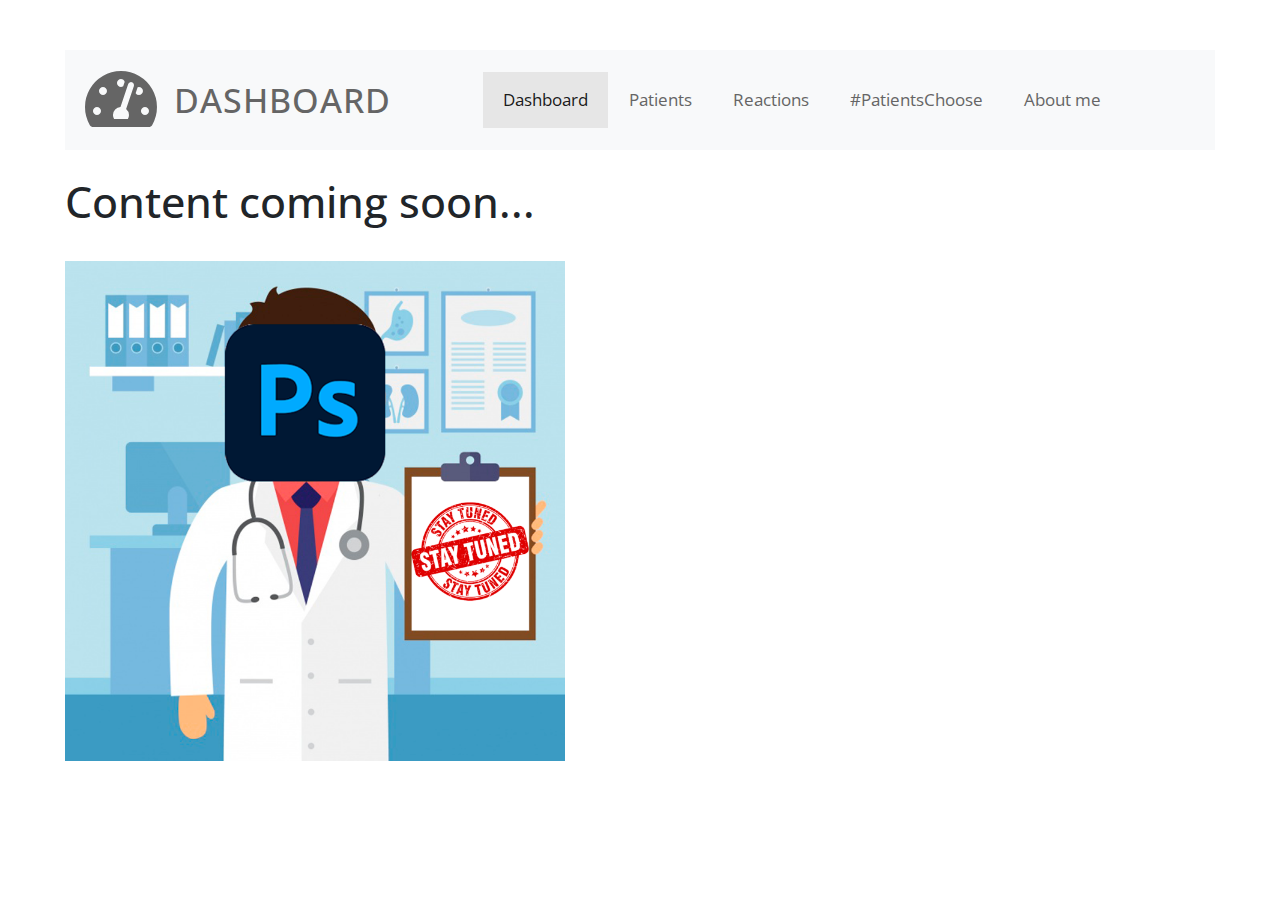
<file: aboutMe.html>
<!DOCTYPE html>
<html lang="en">

<head>
    <meta charset="UTF-8">
    <meta name="viewport" content="width=device-width, initial-scale=1.0">
    <meta http-equiv="X-UA-Compatible" content="ie=edge">
    <title>About me</title>
    <!--

    Template 2108 Dashboard

	http://www.tooplate.com/view/2108-dashboard

    -->
    <link rel="stylesheet" href="https://fonts.googleapis.com/css?family=Open+Sans:300,400,600">
    <!-- https://fonts.google.com/specimen/Open+Sans -->
    <link rel="stylesheet" href="css/fontawesome.min.css">
    <!-- https://fontawesome.com/ -->
    <link rel="stylesheet" href="css/fullcalendar.min.css">
    <!-- https://fullcalendar.io/ -->
    <link rel="stylesheet" href="css/bootstrap.min.css">
    <!-- https://getbootstrap.com/ -->
    <link rel="stylesheet" href="css/tooplate.css">
</head>

<body id="reportsPage">
    <div class="" id="home">
        <div class="container">
            <div class="row">
                <div class="col-12">
                    <nav class="navbar navbar-expand-xl navbar-light bg-light">
                        <a class="navbar-brand" href="#">
                            <i class="fas fa-3x fa-tachometer-alt tm-site-icon"></i>
                            <h1 class="tm-site-title mb-0">Dashboard</h1>
                        </a>
                        <button class="navbar-toggler ml-auto mr-0" type="button" data-toggle="collapse" data-target="#navbarSupportedContent" aria-controls="navbarSupportedContent"
                            aria-expanded="false" aria-label="Toggle navigation">
                            <span class="navbar-toggler-icon"></span>
                        </button>

                        <div class="collapse navbar-collapse" id="navbarSupportedContent">
                            <ul class="navbar-nav mx-auto">
                                <li class="nav-item">
                                    <a class="nav-link active" href="#">Dashboard
                                        <span class="sr-only">(current)</span>
                                    </a>
                                </li>
                                <li class="nav-item">
                                    <a class="nav-link" href="patients.html">Patients</a>
                                </li>

                                <li class="nav-item">
                                    <a class="nav-link" href="reactions.html">Reactions</a>
                                </li>
								
							    <li class="nav-item">
                                    <a class="nav-link" href="patientsChoose.html">#PatientsChoose</a>
                                </li>  
								<li class="nav-item">
                                    <a class="nav-link" href="#">About me</a>
                                </li>
								
								
                            </ul>
                            
							
                        </div>
                    </nav>
                </div>
            </div>
           

 <div>
 <br>
<h1 style>Content coming soon...</h1>
<br>
<img src="img/cominSoon.png" alt="coming soon" width="500" height="500">
</div>


		   <!-- row -->
			
            <footer class="row tm-mt-small">
                <div class="col-12 font-weight-light">
                   
                </div>
            </footer>
        </div>
    </div>
    <script src="js/jquery-3.3.1.min.js"></script>
    <!-- https://jquery.com/download/ -->
    <script src="js/moment.min.js"></script>
    <!-- https://momentjs.com/ -->
    <script src="js/utils.js"></script>
    <script src="js/Chart.min.js"></script>
    <!-- http://www.chartjs.org/docs/latest/ -->
    <script src="js/fullcalendar.min.js"></script>
    <!-- https://fullcalendar.io/ -->
    <script src="js/bootstrap.min.js"></script>
    <!-- https://getbootstrap.com/ -->
    <script src="js/tooplate-scripts.js"></script>
    <script>
        let ctxLine,
            ctxBar,
            ctxPie,
            optionsLine,
            optionsBar,
            optionsPie,
            configLine,
            configBar,
            configPie,
            lineChart;
        barChart, pieChart;
        // DOM is ready
        $(function () {
            updateChartOptions();
            drawLineChart(); // Line Chart
            drawBarChart(); // Bar Chart
            drawPieChart(); // Pie Chart
            drawCalendar(); // Calendar

            $(window).resize(function () {
                updateChartOptions();
                updateLineChart();
                updateBarChart();
                reloadPage();
            });
        })
    </script>
</body>
</html>
</file>
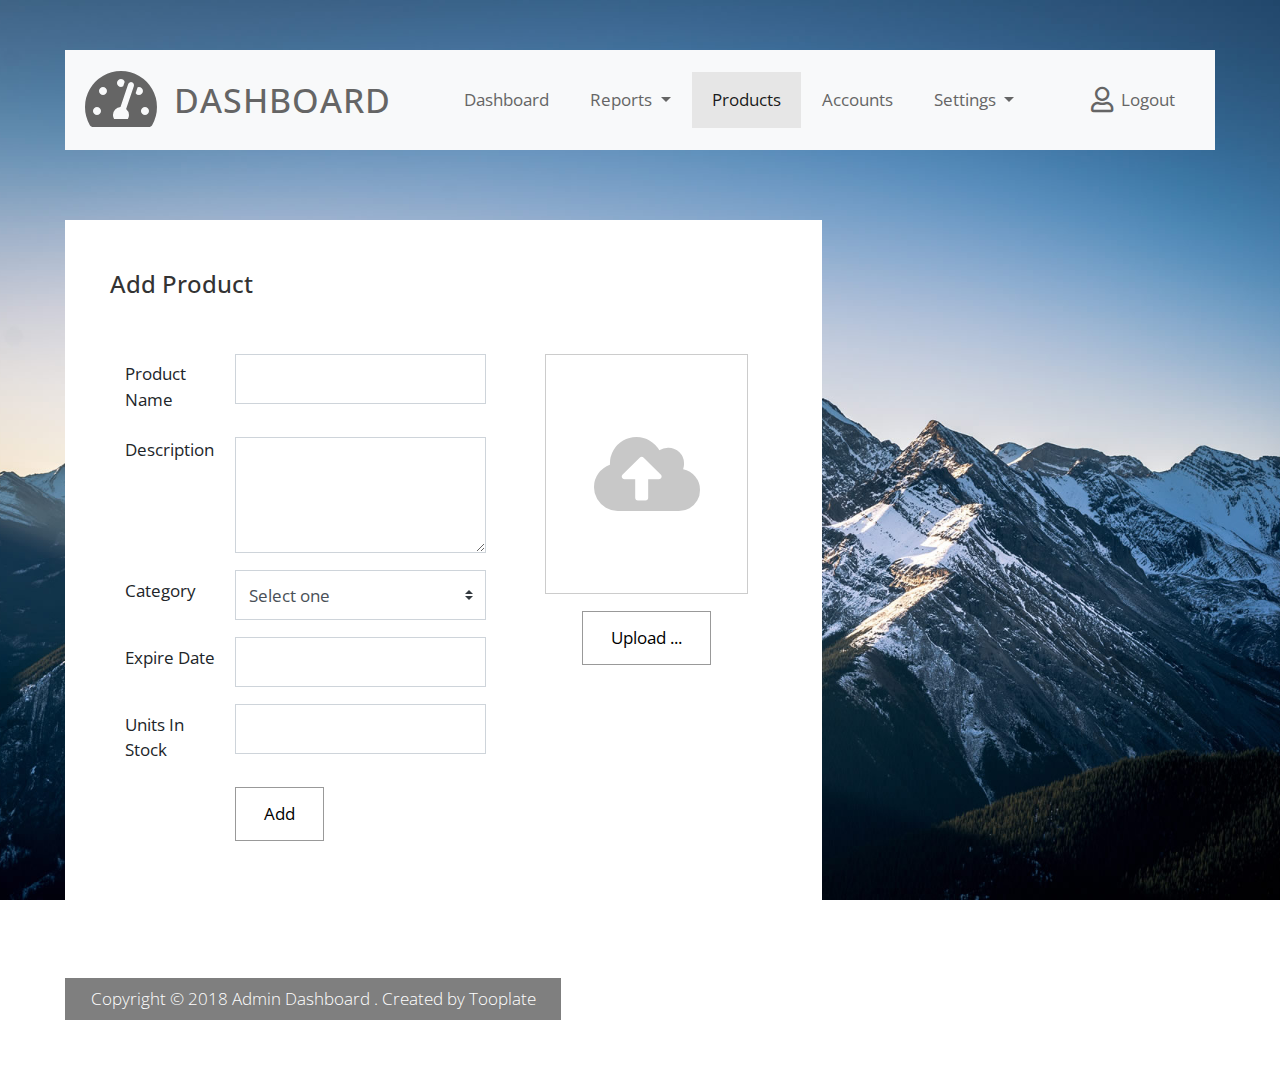
<file: add-product.html>
<!DOCTYPE html>
<html lang="en">

<head>
    <meta charset="UTF-8">
    <meta name="viewport" content="width=device-width, initial-scale=1.0">
    <meta http-equiv="X-UA-Compatible" content="ie=edge">
    <title>Add Product - Dashboard Admin Template</title>
    <!--

    Template 2108 Dashboard

	http://www.tooplate.com/view/2108-dashboard

    -->
    <link rel="stylesheet" href="https://fonts.googleapis.com/css?family=Open+Sans:300,400,600">
    <!-- https://fonts.google.com/specimen/Open+Sans -->
    <link rel="stylesheet" href="css/fontawesome.min.css">
    <!-- https://fontawesome.com/ -->
    <link rel="stylesheet" href="jquery-ui-datepicker/jquery-ui.min.css" type="text/css" />
    <!-- http://api.jqueryui.com/datepicker/ -->
    <link rel="stylesheet" href="css/bootstrap.min.css">
    <!-- https://getbootstrap.com/ -->
    <link rel="stylesheet" href="css/tooplate.css">
</head>

<body class="bg02">
    <div class="container">
        <div class="row">
            <div class="col-12">
                <nav class="navbar navbar-expand-xl navbar-light bg-light">
                    <a class="navbar-brand" href="index.html">
                        <i class="fas fa-3x fa-tachometer-alt tm-site-icon"></i>
                        <h1 class="tm-site-title mb-0">Dashboard</h1>
                    </a>
                    <button class="navbar-toggler ml-auto mr-0" type="button" data-toggle="collapse" data-target="#navbarSupportedContent" aria-controls="navbarSupportedContent"
                        aria-expanded="false" aria-label="Toggle navigation">
                        <span class="navbar-toggler-icon"></span>
                    </button>

                    <div class="collapse navbar-collapse" id="navbarSupportedContent">
                        <ul class="navbar-nav mx-auto">
                            <li class="nav-item">
                                <a class="nav-link" href="index.html">Dashboard
                                    <span class="sr-only">(current)</span>
                                </a>
                            </li>
                            <li class="nav-item dropdown">
                                <a class="nav-link dropdown-toggle" href="index.html" id="navbarDropdown" role="button" data-toggle="dropdown" aria-haspopup="true"
                                    aria-expanded="false">
                                    Reports
                                </a>
                                <div class="dropdown-menu" aria-labelledby="navbarDropdown">
                                    <a class="dropdown-item" href="#">Daily Report</a>
                                    <a class="dropdown-item" href="#">Weekly Report</a>
                                    <a class="dropdown-item" href="index.html">Yearly Report</a>
                                </div>
                            </li>
                            <li class="nav-item active">
                                <a class="nav-link" href="products.html">Products</a>
                            </li>

                            <li class="nav-item">
                                <a class="nav-link" href="accounts.html">Accounts</a>
                            </li>
                            <li class="nav-item dropdown">
                                <a class="nav-link dropdown-toggle" href="#" id="navbarDropdown" role="button" data-toggle="dropdown" aria-haspopup="true"
                                    aria-expanded="false">
                                    Settings
                                </a>
                                <div class="dropdown-menu" aria-labelledby="navbarDropdown">
                                    <a class="dropdown-item" href="#">Profile</a>
                                    <a class="dropdown-item" href="#">Billing</a>
                                    <a class="dropdown-item" href="#">Customize</a>
                                </div>
                            </li>
                        </ul>
                        <ul class="navbar-nav">
                            <li class="nav-item">
                                <a class="nav-link d-flex" href="login.html">
                                    <i class="far fa-user mr-2 tm-logout-icon"></i>
                                    <span>Logout</span>
                                </a>
                            </li>
                        </ul>
                    </div>
                </nav>
            </div>
        </div>
        <!-- row -->
        <div class="row tm-mt-big">
            <div class="col-xl-8 col-lg-10 col-md-12 col-sm-12">
                <div class="bg-white tm-block">
                    <div class="row">
                        <div class="col-12">
                            <h2 class="tm-block-title d-inline-block">Add Product</h2>
                        </div>
                    </div>
                    <div class="row mt-4 tm-edit-product-row">
                        <div class="col-xl-7 col-lg-7 col-md-12">
                            <form action="" class="tm-edit-product-form">
                                <div class="input-group mb-3">
                                    <label for="name" class="col-xl-4 col-lg-4 col-md-4 col-sm-5 col-form-label">Product
                                        Name
                                    </label>
                                    <input id="name" name="name" type="text" class="form-control validate col-xl-9 col-lg-8 col-md-8 col-sm-7">
                                </div>
                                <div class="input-group mb-3">
                                    <label for="description" class="col-xl-4 col-lg-4 col-md-4 col-sm-5 mb-2">Description</label>
                                    <textarea class="form-control validate col-xl-9 col-lg-8 col-md-8 col-sm-7" rows="3" required></textarea>
                                </div>
                                <div class="input-group mb-3">
                                    <label for="category" class="col-xl-4 col-lg-4 col-md-4 col-sm-5 col-form-label">Category</label>
                                    <select class="custom-select col-xl-9 col-lg-8 col-md-8 col-sm-7" id="category">
                                        <option selected>Select one</option>
                                        <option value="1">Cras efficitur lacus</option>
                                        <option value="2">Pellentesque molestie</option>
                                        <option value="3">Sed feugiat nulla</option>
                                    </select>
                                </div>
                                <div class="input-group mb-3">
                                    <label for="expire_date" class="col-xl-4 col-lg-4 col-md-4 col-sm-5 col-form-label">Expire
                                        Date
                                    </label>
                                    <input id="expire_date" name="expire_date" type="text" class="form-control validate col-xl-9 col-lg-8 col-md-8 col-sm-7"
                                        data-large-mode="true">
                                </div>
                                <div class="input-group mb-3">
                                    <label for="stock" class="col-xl-4 col-lg-4 col-md-4 col-sm-5 col-form-label">Units In
                                        Stock
                                    </label>
                                    <input id="stock" name="stock" type="text" class="form-control validate col-xl-9 col-lg-8 col-md-7 col-sm-7">
                                </div>
                                <div class="input-group mb-3">
                                    <div class="ml-auto col-xl-8 col-lg-8 col-md-8 col-sm-7 pl-0">
                                        <button type="submit" class="btn btn-primary">Add
                                        </button>
                                    </div>
                                </div>
                            </form>
                        </div>
                        <div class="col-xl-4 col-lg-4 col-md-12 mx-auto mb-4">
                            <div class="tm-product-img-dummy mx-auto">
                                <i class="fas fa-5x fa-cloud-upload-alt" onclick="document.getElementById('fileInput').click();"></i>
                            </div>
                            <div class="custom-file mt-3 mb-3">
                                <input id="fileInput" type="file" style="display:none;" />
                                <input type="button" class="btn btn-primary d-block mx-auto" value="Upload ..." onclick="document.getElementById('fileInput').click();"
                                />
                            </div>
                        </div>
                    </div>
                </div>
            </div>
        </div>
        <footer class="row tm-mt-big">
            <div class="col-12 font-weight-light">
                <p class="d-inline-block tm-bg-black text-white py-2 px-4">
                    Copyright &copy; 2018 Admin Dashboard . Created by
                    <a rel="nofollow" href="https://www.tooplate.com" class="text-white tm-footer-link">Tooplate</a>
                </p>
            </div>
        </footer>
    </div>

    <script src="js/jquery-3.3.1.min.js"></script>
    <!-- https://jquery.com/download/ -->
    <script src="jquery-ui-datepicker/jquery-ui.min.js"></script>
    <!-- https://jqueryui.com/download/ -->
    <script src="js/bootstrap.min.js"></script>
    <!-- https://getbootstrap.com/ -->
    <script>
        $(function () {
            $('#expire_date').datepicker();
        });
    </script>
</body>

</html>
</file>
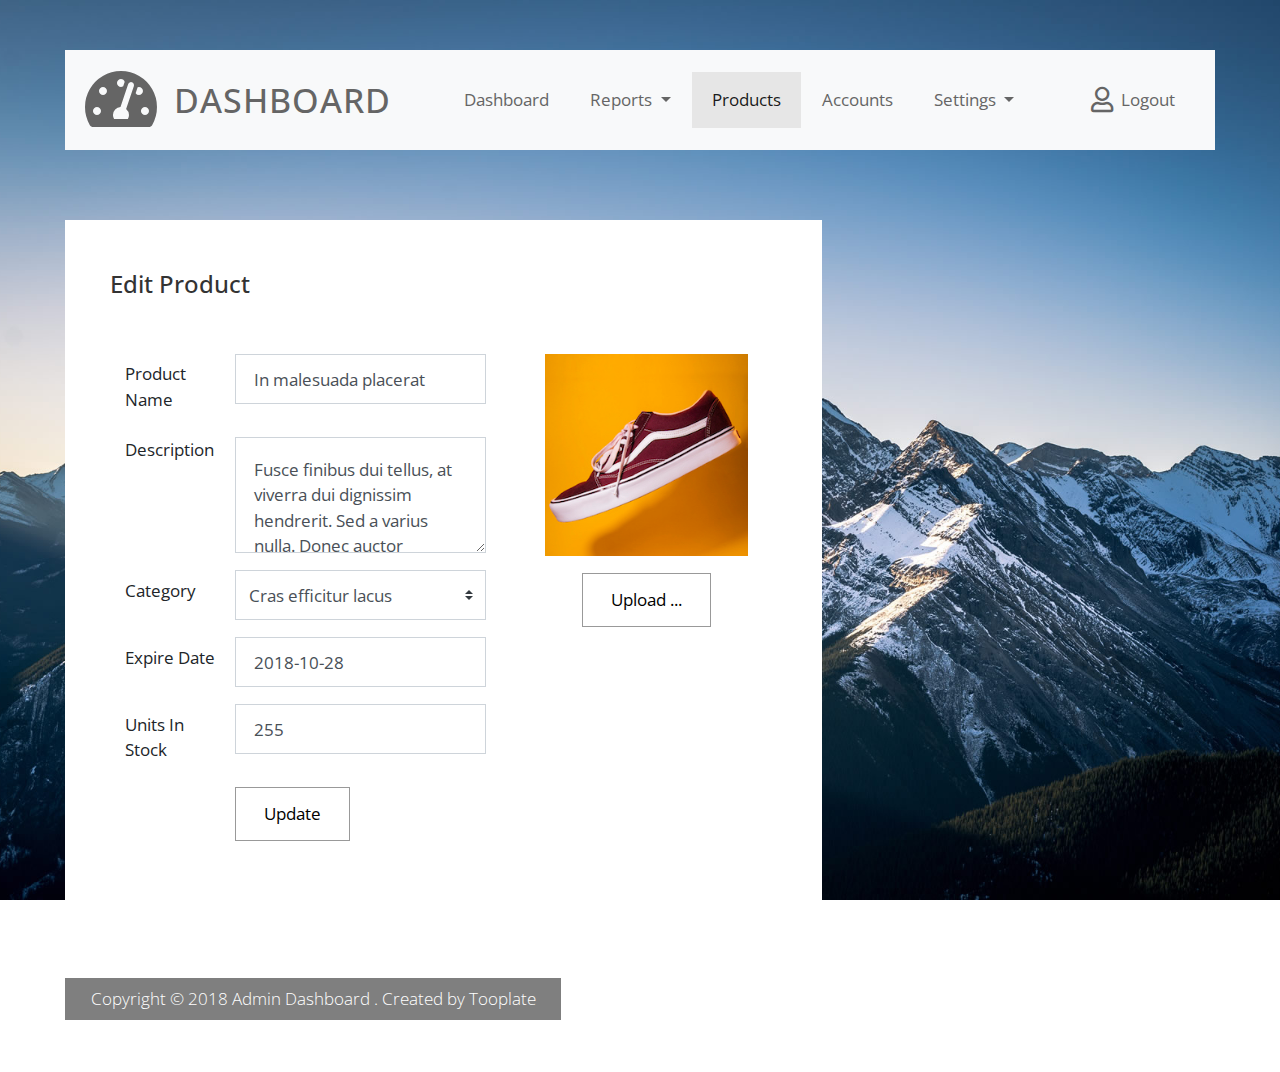
<file: edit-product.html>
<!DOCTYPE html>
<html lang="en">

<head>
    <meta charset="UTF-8">
    <meta name="viewport" content="width=device-width, initial-scale=1.0">
    <meta http-equiv="X-UA-Compatible" content="ie=edge">
    <title>Edit Product - Dashboard Template</title>
    <!--

    Template 2108 Dashboard

	http://www.tooplate.com/view/2108-dashboard

    -->
    <link rel="stylesheet" href="https://fonts.googleapis.com/css?family=Open+Sans:300,400,600">
    <!-- https://fonts.google.com/specimen/Open+Sans -->
    <link rel="stylesheet" href="css/fontawesome.min.css">
    <!-- https://fontawesome.com/ -->
    <link rel="stylesheet" href="jquery-ui-datepicker/jquery-ui.min.css" type="text/css" />
    <!-- http://api.jqueryui.com/datepicker/ -->
    <link rel="stylesheet" href="css/bootstrap.min.css">
    <!-- https://getbootstrap.com/ -->
    <link rel="stylesheet" href="css/tooplate.css">
</head>

<body class="bg02">
    <div class="container">
        <div class="row">
            <div class="col-12">
                <nav class="navbar navbar-expand-xl navbar-light bg-light">
                    <a class="navbar-brand" href="index.html">
                        <i class="fas fa-3x fa-tachometer-alt tm-site-icon"></i>
                        <h1 class="tm-site-title mb-0">Dashboard</h1>
                    </a>
                    <button class="navbar-toggler ml-auto mr-0" type="button" data-toggle="collapse" data-target="#navbarSupportedContent" aria-controls="navbarSupportedContent"
                        aria-expanded="false" aria-label="Toggle navigation">
                        <span class="navbar-toggler-icon"></span>
                    </button>

                    <div class="collapse navbar-collapse" id="navbarSupportedContent">
                        <ul class="navbar-nav mx-auto">
                            <li class="nav-item">
                                <a class="nav-link" href="index.html">Dashboard
                                    <span class="sr-only">(current)</span>
                                </a>
                            </li>
                            <li class="nav-item dropdown">
                                <a class="nav-link dropdown-toggle" href="index.html" id="navbarDropdown" role="button" data-toggle="dropdown" aria-haspopup="true"
                                    aria-expanded="false">
                                    Reports
                                </a>
                                <div class="dropdown-menu" aria-labelledby="navbarDropdown">
                                    <a class="dropdown-item" href="#">Daily Report</a>
                                    <a class="dropdown-item" href="#">Weekly Report</a>
                                    <a class="dropdown-item" href="index.html">Yearly Report</a>
                                </div>
                            </li>
                            <li class="nav-item active">
                                <a class="nav-link" href="products.html">Products</a>
                            </li>

                            <li class="nav-item">
                                <a class="nav-link" href="accounts.html">Accounts</a>
                            </li>
                            <li class="nav-item dropdown">
                                <a class="nav-link dropdown-toggle" href="#" id="navbarDropdown" role="button" data-toggle="dropdown" aria-haspopup="true"
                                    aria-expanded="false">
                                    Settings
                                </a>
                                <div class="dropdown-menu" aria-labelledby="navbarDropdown">
                                    <a class="dropdown-item" href="#">Profile</a>
                                    <a class="dropdown-item" href="#">Billing</a>
                                    <a class="dropdown-item" href="#">Customize</a>
                                </div>
                            </li>
                        </ul>
                        <ul class="navbar-nav">
                            <li class="nav-item">
                                <a class="nav-link d-flex" href="login.html">
                                    <i class="far fa-user mr-2 tm-logout-icon"></i>
                                    <span>Logout</span>
                                </a>
                            </li>
                        </ul>
                    </div>
                </nav>
            </div>
        </div>
        <!-- row -->
        <div class="row tm-mt-big">
            <div class="col-xl-8 col-lg-10 col-md-12 col-sm-12">
                <div class="bg-white tm-block">
                    <div class="row">
                        <div class="col-12">
                            <h2 class="tm-block-title d-inline-block">Edit Product</h2>
                        </div>
                    </div>
                    <div class="row mt-4 tm-edit-product-row">
                        <div class="col-xl-7 col-lg-7 col-md-12">
                            <form action="" class="tm-edit-product-form">
                                <div class="input-group mb-3">
                                    <label for="name" class="col-xl-4 col-lg-4 col-md-4 col-sm-5 col-form-label">Product
                                        Name
                                    </label>
                                    <input placeholder="Product name" value="In malesuada placerat" id="name" name="name" type="text" class="form-control validate col-xl-9 col-lg-8 col-md-8 col-sm-7">
                                </div>
                                <div class="input-group mb-3">
                                    <label for="description" class="col-xl-4 col-lg-4 col-md-4 col-sm-5 mb-2">Description</label>
                                    <textarea class="form-control validate col-xl-9 col-lg-8 col-md-8 col-sm-7" rows="3" placeholder="Product Description" required>Fusce finibus dui tellus, at viverra dui dignissim hendrerit. Sed a varius nulla. Donec auctor consectetur nulla.</textarea>
                                </div>
                                <div class="input-group mb-3">
                                    <label for="category" class="col-xl-4 col-lg-4 col-md-4 col-sm-5 col-form-label">Category</label>
                                    <select class="custom-select col-xl-9 col-lg-8 col-md-8 col-sm-7" id="category">
                                        <option value="1" selected>Cras efficitur lacus</option>
                                        <option value="2">Pellentesque molestie</option>
                                        <option value="3">Sed feugiat nulla</option>
                                    </select>
                                </div>
                                <div class="input-group mb-3">
                                    <label for="expire_date" class="col-xl-4 col-lg-4 col-md-4 col-sm-5 col-form-label">Expire
                                        Date
                                    </label>
                                    <input placeholder="Expire Date" value="2018-10-28" id="expire_date" name="expire_date" type="text" class="form-control validate col-xl-9 col-lg-8 col-md-8 col-sm-7"
                                        data-large-mode="true">
                                </div>
                                <div class="input-group mb-3">
                                    <label for="stock" class="col-xl-4 col-lg-4 col-md-4 col-sm-5 col-form-label">Units In
                                        Stock
                                    </label>
                                    <input placeholder="Stock" value="255" id="stock" name="stock" type="text" class="form-control validate col-xl-9 col-lg-8 col-md-7 col-sm-7">
                                </div>
                                <div class="input-group mb-3">
                                    <div class="ml-auto col-xl-8 col-lg-8 col-md-8 col-sm-7 pl-0">
                                        <button type="submit" class="btn btn-primary">Update
                                        </button>
                                    </div>
                                </div>
                            </form>
                        </div>
                        <div class="col-xl-4 col-lg-4 col-md-12 mx-auto mb-4">
                            <img src="img/product-image.jpg" alt="Profile Image" class="img-fluid mx-auto d-block">
                            <div class="custom-file mt-3 mb-3">
                                <input id="fileInput" type="file" style="display:none;" />
                                <input type="button" class="btn btn-primary d-block mx-auto" value="Upload ..." onclick="document.getElementById('fileInput').click();"
                                />
                            </div>
                        </div>
                    </div>
                </div>
            </div>
        </div>
        <footer class="row tm-mt-big">
            <div class="col-12 font-weight-light">
                <p class="d-inline-block tm-bg-black text-white py-2 px-4">
                    Copyright &copy; 2018 Admin Dashboard . Created by
                    <a rel="nofollow" href="https://www.tooplate.com" class="text-white tm-footer-link">Tooplate</a>
                </p>
            </div>
        </footer>
    </div>

    <script src="js/jquery-3.3.1.min.js"></script>
    <!-- https://jquery.com/download/ -->
    <script src="jquery-ui-datepicker/jquery-ui.min.js"></script>
    <!-- https://jqueryui.com/download/ -->
    <script src="js/bootstrap.min.js"></script>
    <!-- https://getbootstrap.com/ -->
    <script>
        $(function () {
            $('#expire_date').datepicker();
        });
    </script>
</body>

</html>
</file>
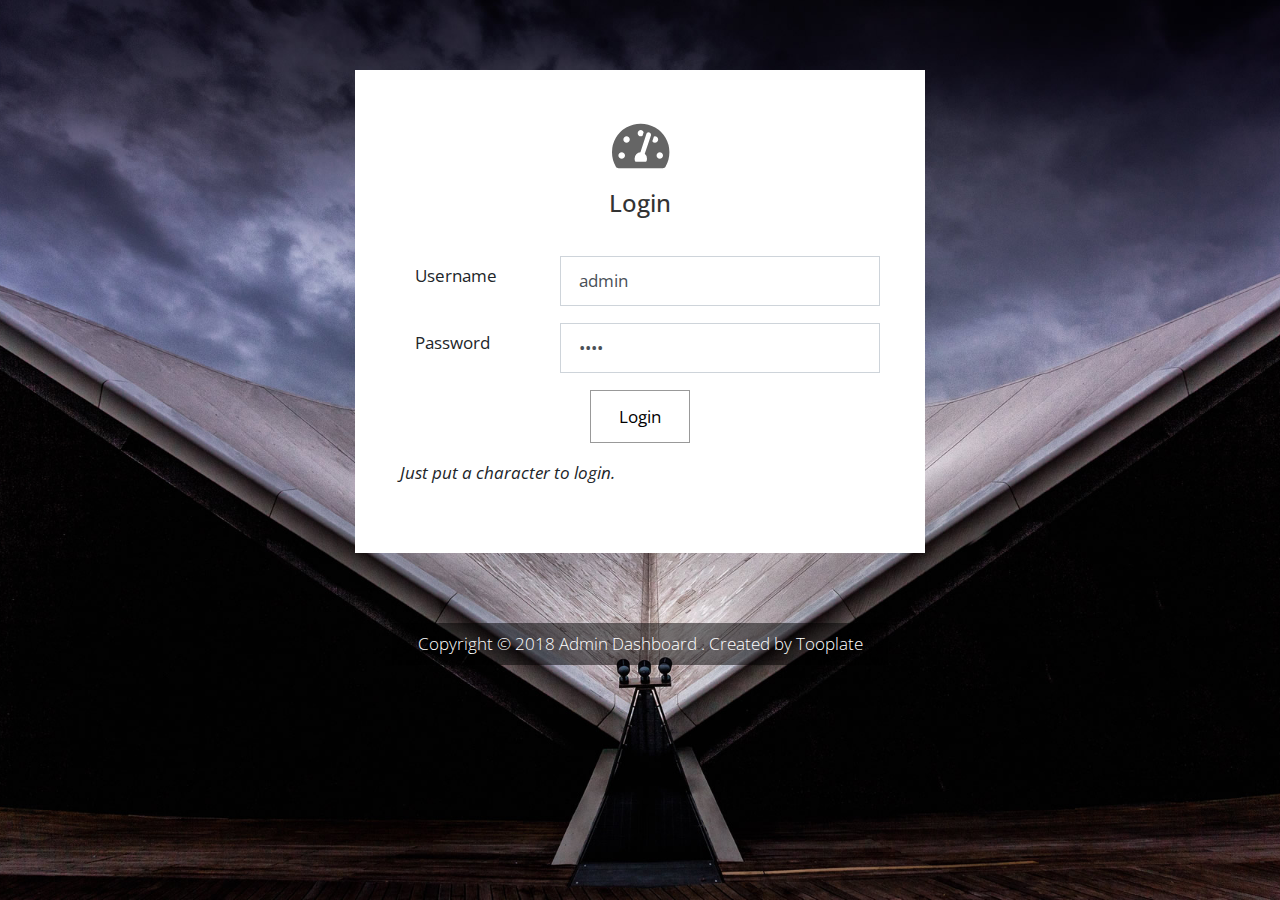
<file: login.html>
<!DOCTYPE html>
<html lang="en">

<head>
    <meta charset="UTF-8">
    <meta name="viewport" content="width=device-width, initial-scale=1.0">
    <meta http-equiv="X-UA-Compatible" content="ie=edge">
    <title>Login Page - Dashboard Admin Template</title>
    <!--

    Template 2108 Dashboard

	http://www.tooplate.com/view/2108-dashboard

    -->
    <link rel="stylesheet" href="https://fonts.googleapis.com/css?family=Open+Sans:300,400,600">
    <!-- https://fonts.google.com/specimen/Open+Sans -->
    <link rel="stylesheet" href="css/fontawesome.min.css">
    <!-- https://fontawesome.com/ -->
    <link rel="stylesheet" href="css/bootstrap.min.css">
    <!-- https://getbootstrap.com/ -->
    <link rel="stylesheet" href="css/tooplate.css">
</head>

<body class="bg03">
    <div class="container">
        <div class="row tm-mt-big">
            <div class="col-12 mx-auto tm-login-col">
                <div class="bg-white tm-block">
                    <div class="row">
                        <div class="col-12 text-center">
                            <i class="fas fa-3x fa-tachometer-alt tm-site-icon text-center"></i>
                            <h2 class="tm-block-title mt-3">Login</h2>
                        </div>
                    </div>
                    <div class="row mt-2">
                        <div class="col-12">
                            <form action="index.html" method="post" class="tm-login-form">
                                <div class="input-group">
                                    <label for="username" class="col-xl-4 col-lg-4 col-md-4 col-sm-5 col-form-label">Username</label>
                                    <input name="username" type="text" class="form-control validate col-xl-9 col-lg-8 col-md-8 col-sm-7" id="username" value="admin" required>
                                </div>
                                <div class="input-group mt-3">
                                    <label for="password" class="col-xl-4 col-lg-4 col-md-4 col-sm-5 col-form-label">Password</label>
                                    <input name="password" type="password" class="form-control validate" id="password" value="1234" required>
                                </div>
                                <div class="input-group mt-3">
                                    <button type="submit" class="btn btn-primary d-inline-block mx-auto">Login</button>
                                </div>
                                <div class="input-group mt-3">
                                    <p><em>Just put a character to login.</em></p>
                                </div>
                            </form>
                        </div>
                    </div>
                </div>
            </div>
        </div>
        <footer class="row tm-mt-big">
            <div class="col-12 font-weight-light text-center">
                <p class="d-inline-block tm-bg-black text-white py-2 px-4">
                    Copyright &copy; 2018 Admin Dashboard . Created by
                    <a rel="nofollow" href="https://www.tooplate.com" class="text-white tm-footer-link">Tooplate</a>
                </p>
            </div>
        </footer>
    </div>
</body>

</html>
</file>
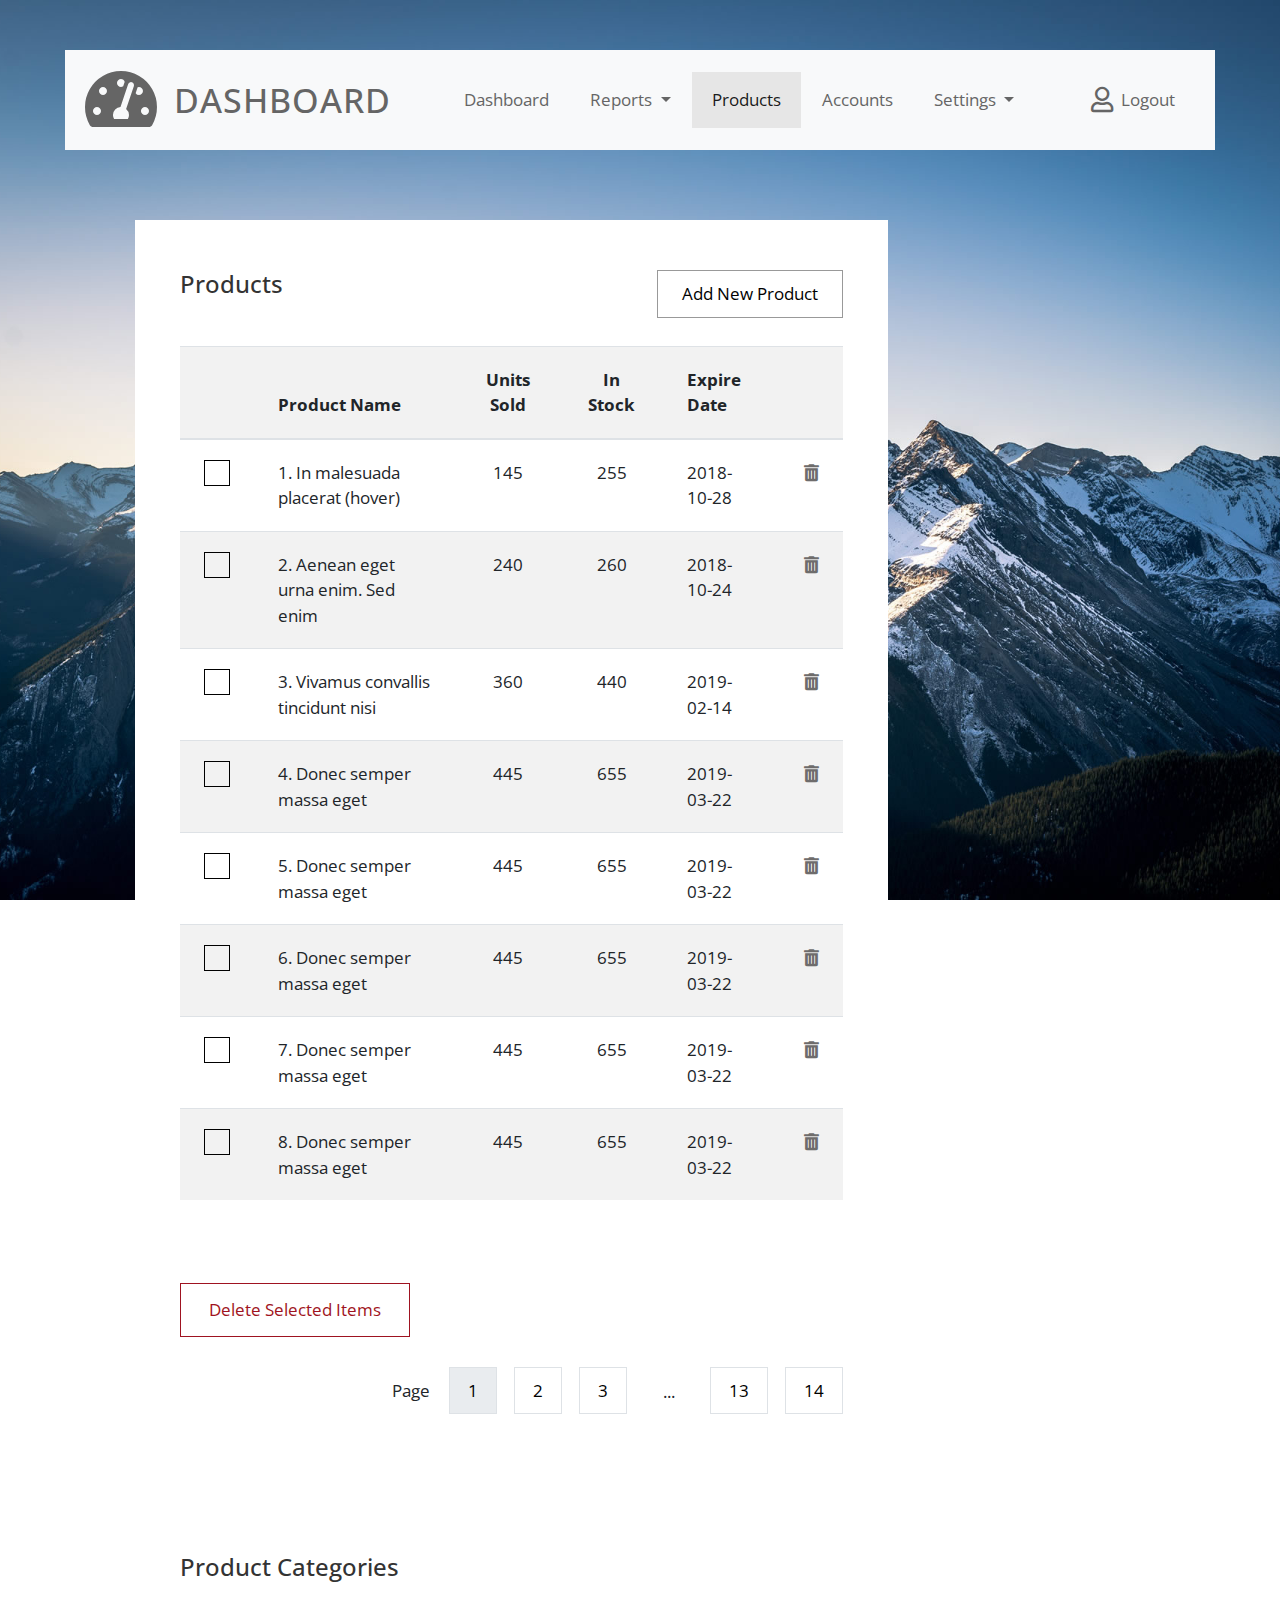
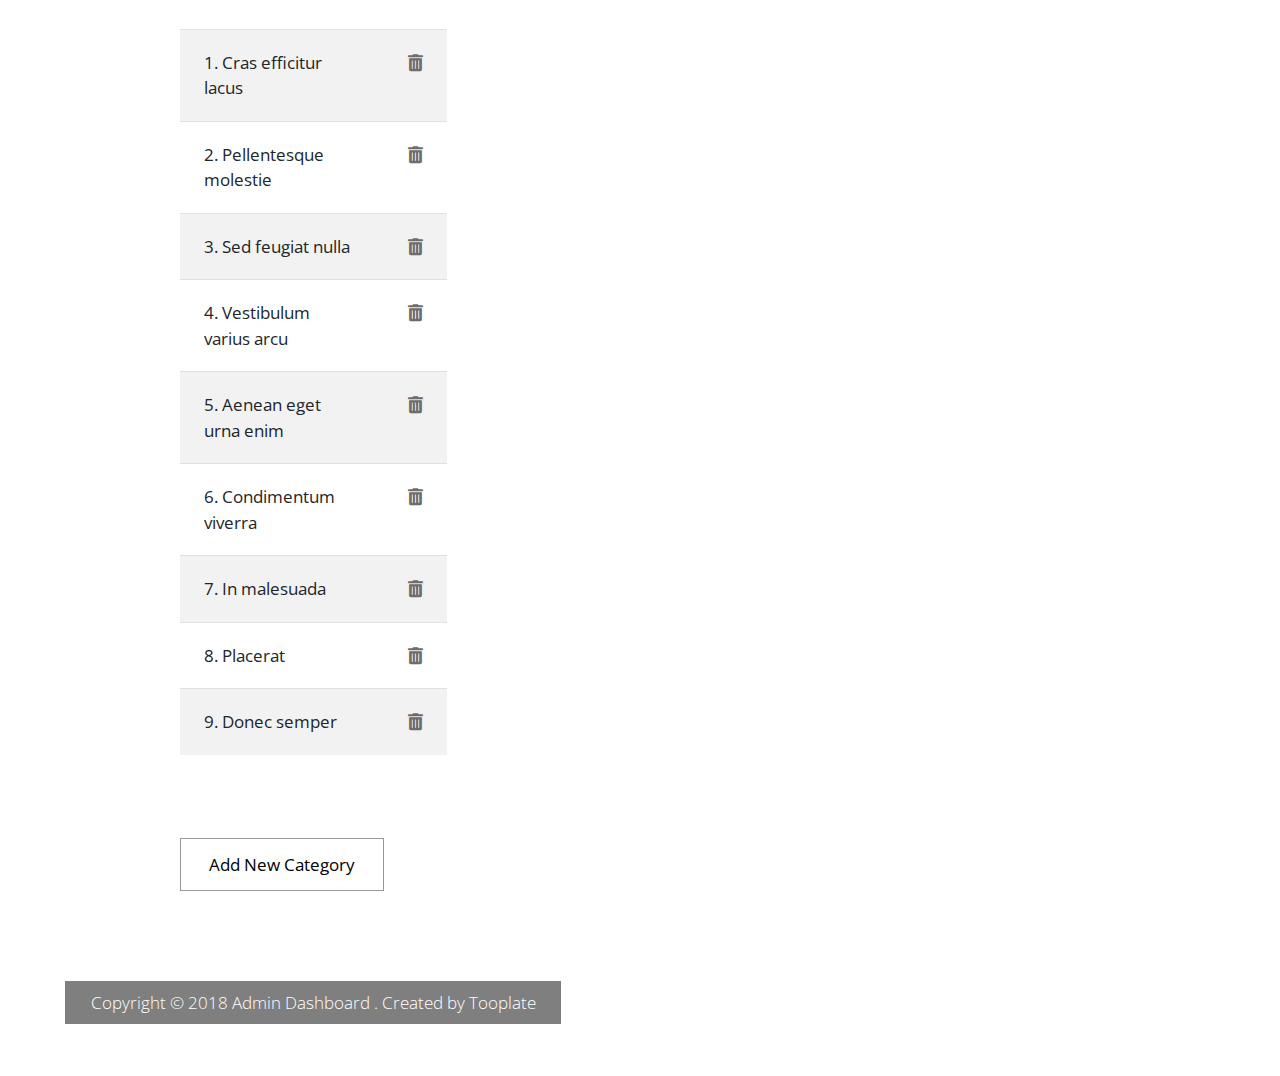
<file: patients.html>
<!DOCTYPE html>
<html lang="en">

<head>
    <meta charset="UTF-8">
    <meta name="viewport" content="width=device-width, initial-scale=1.0">
    <meta http-equiv="X-UA-Compatible" content="ie=edge">
    <title>Products Page - Dashboard Template</title>
    <!--

    Template 2108 Dashboard

	http://www.tooplate.com/view/2108-dashboard

    -->
    <link rel="stylesheet" href="https://fonts.googleapis.com/css?family=Open+Sans:300,400,600">
    <!-- https://fonts.google.com/specimen/Open+Sans -->
    <link rel="stylesheet" href="css/fontawesome.min.css">
    <!-- https://fontawesome.com/ -->
    <link rel="stylesheet" href="css/bootstrap.min.css">
    <!-- https://getbootstrap.com/ -->
    <link rel="stylesheet" href="css/tooplate.css">
</head>

<body id="reportsPage" class="bg02">
    <div class="" id="home">
        <div class="container">
            <div class="row">
                <div class="col-12">
                    <nav class="navbar navbar-expand-xl navbar-light bg-light">
                        <a class="navbar-brand" href="index.html">
                            <i class="fas fa-3x fa-tachometer-alt tm-site-icon"></i>
                            <h1 class="tm-site-title mb-0">Dashboard</h1>
                        </a>
                        <button class="navbar-toggler ml-auto mr-0" type="button" data-toggle="collapse" data-target="#navbarSupportedContent" aria-controls="navbarSupportedContent"
                            aria-expanded="false" aria-label="Toggle navigation">
                            <span class="navbar-toggler-icon"></span>
                        </button>

                        <div class="collapse navbar-collapse" id="navbarSupportedContent">
                            <ul class="navbar-nav mx-auto">
                                <li class="nav-item">
                                    <a class="nav-link" href="index.html">Dashboard
                                        <span class="sr-only">(current)</span>
                                    </a>
                                </li>
                                <li class="nav-item dropdown">
                                    <a class="nav-link dropdown-toggle" href="#" id="navbarDropdown" role="button" data-toggle="dropdown" aria-haspopup="true"
                                        aria-expanded="false">
                                        Reports
                                    </a>
                                    <div class="dropdown-menu" aria-labelledby="navbarDropdown">
                                        <a class="dropdown-item" href="#">Daily Report</a>
                                        <a class="dropdown-item" href="#">Weekly Report</a>
                                        <a class="dropdown-item" href="#">Yearly Report</a>
                                    </div>
                                </li>
                                <li class="nav-item active">
                                    <a class="nav-link" href="products.html">Products</a>
                                </li>

                                <li class="nav-item">
                                    <a class="nav-link" href="accounts.html">Accounts</a>
                                </li>
                                <li class="nav-item dropdown">
                                    <a class="nav-link dropdown-toggle" href="#" id="navbarDropdown" role="button" data-toggle="dropdown" aria-haspopup="true"
                                        aria-expanded="false">
                                        Settings
                                    </a>
                                    <div class="dropdown-menu" aria-labelledby="navbarDropdown">
                                        <a class="dropdown-item" href="#">Profile</a>
                                        <a class="dropdown-item" href="#">Billing</a>
                                        <a class="dropdown-item" href="#">Customize</a>
                                    </div>
                                </li>
                            </ul>
                            <ul class="navbar-nav">
                                <li class="nav-item">
                                    <a class="nav-link d-flex" href="login.html">
                                        <i class="far fa-user mr-2 tm-logout-icon"></i>
                                        <span>Logout</span>
                                    </a>
                                </li>
                            </ul>
                        </div>
                    </nav>
                </div>
            </div>
            <!-- row -->
            <div class="row tm-content-row tm-mt-big">
                <div class="col-xl-8 col-lg-12 tm-md-12 tm-sm-12 tm-col">
                    <div class="bg-white tm-block h-100">
                        <div class="row">
                            <div class="col-md-8 col-sm-12">
                                <h2 class="tm-block-title d-inline-block">Products</h2>

                            </div>
                            <div class="col-md-4 col-sm-12 text-right">
                                <a href="add-product.html" class="btn btn-small btn-primary">Add New Product</a>
                            </div>
                        </div>
                        <div class="table-responsive">
                            <table class="table table-hover table-striped tm-table-striped-even mt-3">
                                <thead>
                                    <tr class="tm-bg-gray">
                                        <th scope="col">&nbsp;</th>
                                        <th scope="col">Product Name</th>
                                        <th scope="col" class="text-center">Units Sold</th>
                                        <th scope="col" class="text-center">In Stock</th>
                                        <th scope="col">Expire Date</th>
                                        <th scope="col">&nbsp;</th>
                                    </tr>
                                </thead>
                                <tbody>
                                    <tr>
                                        <th scope="row">
                                            <input type="checkbox" aria-label="Checkbox">
                                        </th>
                                        <td class="tm-product-name">1. In malesuada placerat (hover)</td>
                                        <td class="text-center">145</td>
                                        <td class="text-center">255</td>
                                        <td>2018-10-28</td>
                                        <td><i class="fas fa-trash-alt tm-trash-icon"></i></td>
                                    </tr>
                                    <tr>
                                        <th scope="row">
                                            <input type="checkbox" aria-label="Checkbox">
                                        </th>
                                        <td class="tm-product-name">2. Aenean eget urna enim. Sed enim</td>
                                        <td class="text-center">240</td>
                                        <td class="text-center">260</td>
                                        <td>2018-10-24</td>
                                        <td><i class="fas fa-trash-alt tm-trash-icon"></i></td>
                                    </tr>
                                    <tr>
                                        <th scope="row">
                                            <input type="checkbox" aria-label="Checkbox">
                                        </th>
                                        <td class="tm-product-name">3. Vivamus convallis tincidunt nisi</td>
                                        <td class="text-center">360</td>
                                        <td class="text-center">440</td>
                                        <td>2019-02-14</td>
                                        <td><i class="fas fa-trash-alt tm-trash-icon"></i></td>
                                    </tr>
                                    <tr>
                                        <th scope="row">
                                            <input type="checkbox" aria-label="Checkbox">
                                        </th>
                                        <td class="tm-product-name">4. Donec semper massa eget</td>
                                        <td class="text-center">445</td>
                                        <td class="text-center">655</td>
                                        <td>2019-03-22</td>
                                        <td><i class="fas fa-trash-alt tm-trash-icon"></i></td>
                                    </tr>
                                    <tr>
                                        <th scope="row">
                                            <input type="checkbox" aria-label="Checkbox">
                                        </th>
                                        <td class="tm-product-name">5. Donec semper massa eget</td>
                                        <td class="text-center">445</td>
                                        <td class="text-center">655</td>
                                        <td>2019-03-22</td>
                                        <td><i class="fas fa-trash-alt tm-trash-icon"></i></td>
                                    </tr>
                                    <tr>
                                        <th scope="row">
                                            <input type="checkbox" aria-label="Checkbox">
                                        </th>
                                        <td class="tm-product-name">6. Donec semper massa eget</td>
                                        <td class="text-center">445</td>
                                        <td class="text-center">655</td>
                                        <td>2019-03-22</td>
                                        <td><i class="fas fa-trash-alt tm-trash-icon"></i></td>
                                    </tr>
                                    <tr>
                                        <th scope="row">
                                            <input type="checkbox" aria-label="Checkbox">
                                        </th>
                                        <td class="tm-product-name">7. Donec semper massa eget</td>
                                        <td class="text-center">445</td>
                                        <td class="text-center">655</td>
                                        <td>2019-03-22</td>
                                        <td><i class="fas fa-trash-alt tm-trash-icon"></i></td>
                                    </tr>
                                    <tr>
                                        <th scope="row">
                                            <input type="checkbox" aria-label="Checkbox">
                                        </th>
                                        <td class="tm-product-name">8. Donec semper massa eget</td>
                                        <td class="text-center">445</td>
                                        <td class="text-center">655</td>
                                        <td>2019-03-22</td>
                                        <td><i class="fas fa-trash-alt tm-trash-icon"></i></td>
                                    </tr>
                                </tbody>
                            </table>
                        </div>

                        <div class="tm-table-mt tm-table-actions-row">
                            <div class="tm-table-actions-col-left">
                                <button class="btn btn-danger">Delete Selected Items</button>
                            </div>
                            <div class="tm-table-actions-col-right">
                                <span class="tm-pagination-label">Page</span>
                                <nav aria-label="Page navigation" class="d-inline-block">
                                    <ul class="pagination tm-pagination">
                                        <li class="page-item active"><a class="page-link" href="#">1</a></li>
                                        <li class="page-item"><a class="page-link" href="#">2</a></li>
                                        <li class="page-item"><a class="page-link" href="#">3</a></li>
                                        <li class="page-item">
                                            <span class="tm-dots d-block">...</span>
                                        </li>
                                        <li class="page-item"><a class="page-link" href="#">13</a></li>
                                        <li class="page-item"><a class="page-link" href="#">14</a></li>
                                    </ul>
                                </nav>
                            </div>
                        </div>
                    </div>
                </div>

                <div class="col-xl-4 col-lg-12 tm-md-12 tm-sm-12 tm-col">
                    <div class="bg-white tm-block h-100">
                        <h2 class="tm-block-title d-inline-block">Product Categories</h2>
                        <table class="table table-hover table-striped mt-3">
                            <tbody>
                                <tr>
                                    <td>1. Cras efficitur lacus</td>
                                    <td class="tm-trash-icon-cell"><i class="fas fa-trash-alt tm-trash-icon"></i></td>
                                </tr>
                                <tr>
                                    <td>2. Pellentesque molestie</td>
                                    <td class="tm-trash-icon-cell"><i class="fas fa-trash-alt tm-trash-icon"></i></td>
                                </tr>
                                <tr>
                                    <td>3. Sed feugiat nulla</td>
                                    <td class="tm-trash-icon-cell"><i class="fas fa-trash-alt tm-trash-icon"></i></td>
                                </tr>
                                <tr>
                                    <td>4. Vestibulum varius arcu</td>
                                    <td class="tm-trash-icon-cell"><i class="fas fa-trash-alt tm-trash-icon"></i></td>
                                </tr>
                                <tr>
                                    <td>5. Aenean eget urna enim</td>
                                    <td class="tm-trash-icon-cell"><i class="fas fa-trash-alt tm-trash-icon"></i></td>
                                </tr>
                                <tr>
                                    <td>6. Condimentum viverra</td>
                                    <td class="tm-trash-icon-cell"><i class="fas fa-trash-alt tm-trash-icon"></i></td>
                                </tr>
                                <tr>
                                    <td>7. In malesuada</td>
                                    <td class="tm-trash-icon-cell"><i class="fas fa-trash-alt tm-trash-icon"></i></td>
                                </tr>
                                <tr>
                                    <td>8. Placerat</td>
                                    <td class="tm-trash-icon-cell"><i class="fas fa-trash-alt tm-trash-icon"></i></td>
                                </tr>
                                <tr>
                                    <td>9. Donec semper</td>
                                    <td class="tm-trash-icon-cell"><i class="fas fa-trash-alt tm-trash-icon"></i></td>
                                </tr>
                            </tbody>
                        </table>

                        <a href="#" class="btn btn-primary tm-table-mt">Add New Category</a>
                    </div>
                </div>
            </div>
            <footer class="row tm-mt-small">
                <div class="col-12 font-weight-light">
                    <p class="d-inline-block tm-bg-black text-white py-2 px-4">
                        Copyright &copy; 2018 Admin Dashboard . Created by
                        <a rel="nofollow" href="https://www.tooplate.com" class="text-white tm-footer-link">Tooplate</a>
                    </p>
                </div>
            </footer>
        </div>
    </div>
    <script src="js/jquery-3.3.1.min.js"></script>
    <!-- https://jquery.com/download/ -->
    <script src="js/bootstrap.min.js"></script>
    <!-- https://getbootstrap.com/ -->
    <script>
        $(function () {
            $('.tm-product-name').on('click', function () {
                window.location.href = "edit-product.html";
            });
        })
    </script>
</body>

</html>
</file>
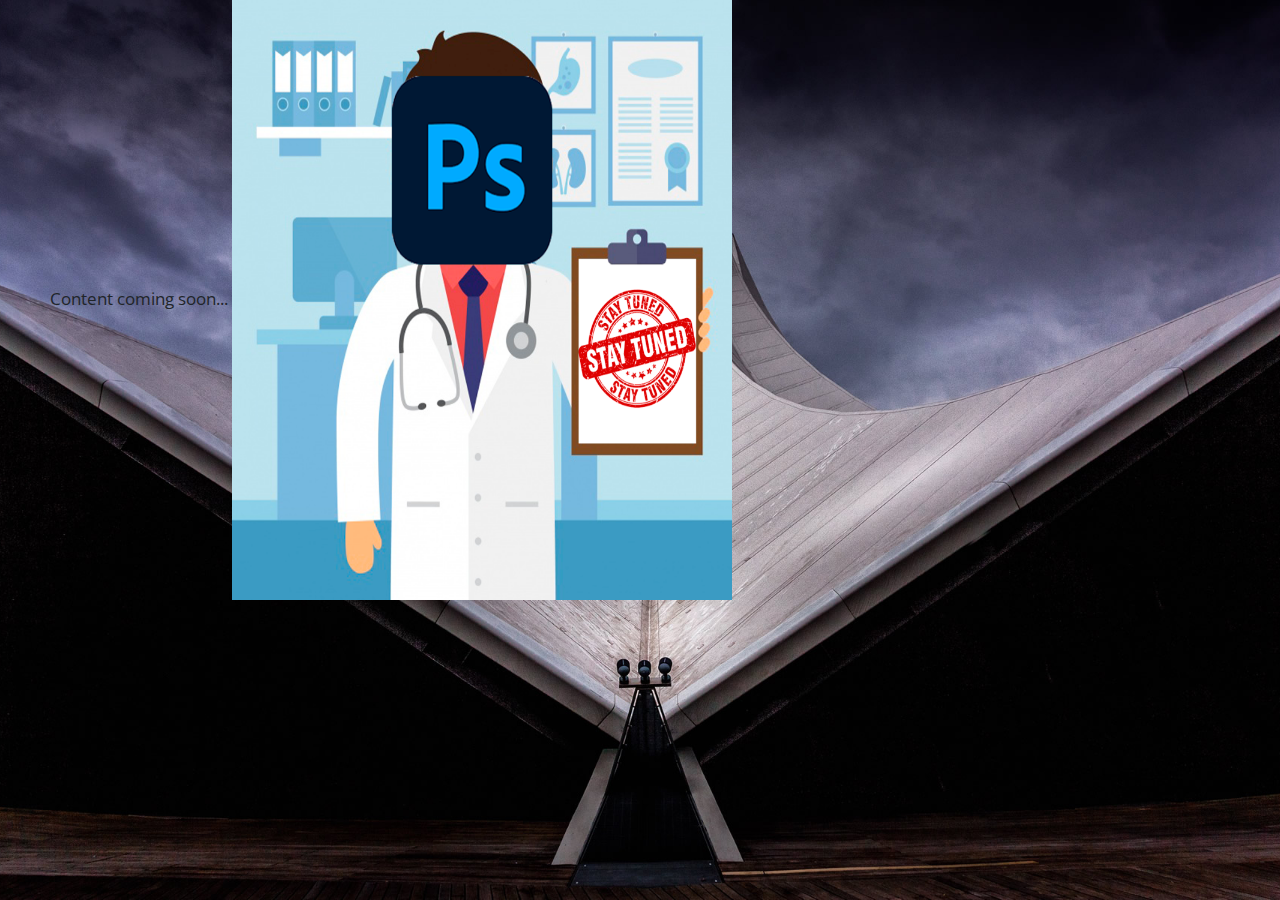
<file: PatientsChoose.html>
<!DOCTYPE html>
<html lang="en">

<head>
    <meta charset="UTF-8">
    <meta name="viewport" content="width=device-width, initial-scale=1.0">
    <meta http-equiv="X-UA-Compatible" content="ie=edge">
    <title>Accounts Page - Dashboard Template</title>
    <!--

    Template 2108 Dashboard

	http://www.tooplate.com/view/2108-dashboard

    -->
    <link rel="stylesheet" href="https://fonts.googleapis.com/css?family=Open+Sans:300,400,600">
    <!-- https://fonts.google.com/specimen/Open+Sans -->
    <link rel="stylesheet" href="css/fontawesome.min.css">
    <!-- https://fontawesome.com/ -->
    <link rel="stylesheet" href="css/bootstrap.min.css">
    <!-- https://getbootstrap.com/ -->
    <link rel="stylesheet" href="css/tooplate.css">
</head>
<h7>Content coming soon...</h7>
<img src="img/cominSoon.png" alt="coming soon" width="500" height="600">
<body class="bg03">
  
</body>

</html>
</file>
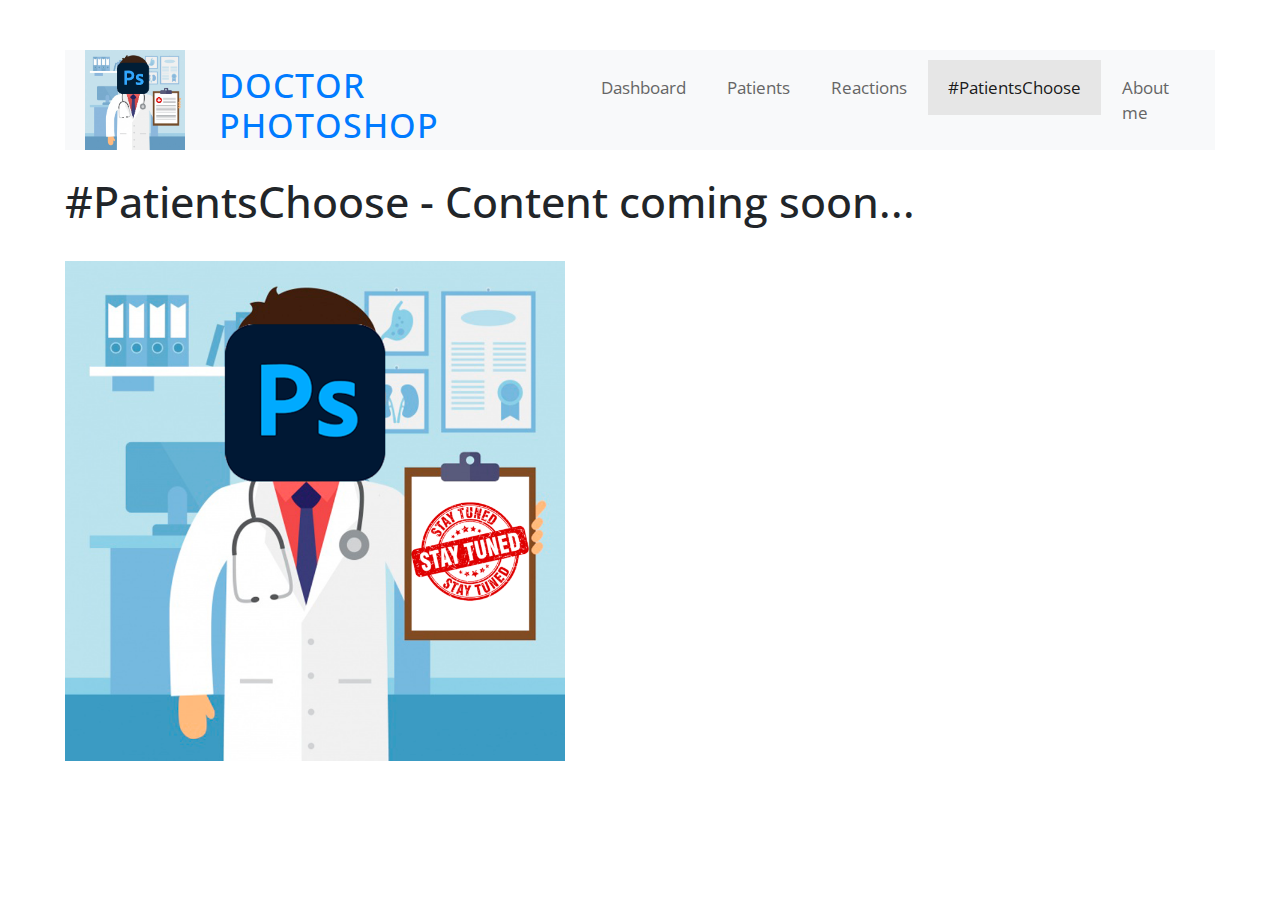
<file: patientsChoose.html>
<!DOCTYPE html>
<html lang="en">

<head>
    <meta charset="UTF-8">
    <meta name="viewport" content="width=device-width, initial-scale=1.0">
    <meta http-equiv="X-UA-Compatible" content="ie=edge">
    <title>PatientsChoose</title>
    <!--

    Template 2108 Dashboard

	http://www.tooplate.com/view/2108-dashboard

    -->
    <link rel="stylesheet" href="https://fonts.googleapis.com/css?family=Open+Sans:300,400,600">
    <!-- https://fonts.google.com/specimen/Open+Sans -->
    <link rel="stylesheet" href="css/fontawesome.min.css">
    <!-- https://fontawesome.com/ -->
    <link rel="stylesheet" href="css/fullcalendar.min.css">
    <!-- https://fullcalendar.io/ -->
    <link rel="stylesheet" href="css/bootstrap.min.css">
    <!-- https://getbootstrap.com/ -->
    <link rel="stylesheet" href="css/tooplate.css">
</head>

<body id="reportsPage">
    <div class="" id="home">
        <div class="container">
            <div class="row">
                <div class="col-12">
                    <nav class="navbar navbar-expand-xl navbar-light bg-light">
                       <a class="navbar-brand" href="https://www.instagram.com/doctorphotoshop" target="_blank">	
                        <img src="img/phodoc.png" alt="Doctor Photoshop" width="100" height="100">
                            <h1 class="tm-site-title mb-0"><a href="https://www.instagram.com/doctorphotoshop"  target="_blank"> Doctor Photoshop</a> </h1>
                        </a>
                        <button class="navbar-toggler ml-auto mr-0" type="button" data-toggle="collapse" data-target="#navbarSupportedContent" aria-controls="navbarSupportedContent"
                            aria-expanded="false" aria-label="Toggle navigation">
                            <span class="navbar-toggler-icon"></span>
                        </button>

                        <div class="collapse navbar-collapse" id="navbarSupportedContent">
                            <ul class="navbar-nav mx-auto">
                                <li class="nav-item">
                                    <a class="nav-link" href="index.html">Dashboard
                                        <span class="sr-only">(current)</span>
                                    </a>
                                </li>
                                <li class="nav-item">
                                    <a class="nav-link" href="patients.html">Patients</a>
                                </li>

                                <li class="nav-item">
                                    <a class="nav-link" href="reactions.html">Reactions</a>
                                </li>
								
							    <li class="nav-item">
                                    <a class="nav-link active" href="patientsChoose.html">#PatientsChoose</a>
                                </li>  
								<li class="nav-item">
                                    <a class="nav-link" href="aboutMe.html">About me</a>
                                </li>
								
								
                            </ul>
                            
							
                        </div>
                    </nav>
                </div>
            </div>
           

 <div>
 <br>
<h1 style>#PatientsChoose - Content coming soon...</h1>
<br>
<img src="img/cominSoon.png" alt="coming soon" width="500" height="500">
</div>


		   <!-- row -->
			
            <footer class="row tm-mt-small">
                <div class="col-12 font-weight-light">
                   
                </div>
            </footer>
        </div>
    </div>
    <script src="js/jquery-3.3.1.min.js"></script>
    <!-- https://jquery.com/download/ -->
    <script src="js/moment.min.js"></script>
    <!-- https://momentjs.com/ -->
    <script src="js/utils.js"></script>
    <script src="js/Chart.min.js"></script>
    <!-- http://www.chartjs.org/docs/latest/ -->
    <script src="js/fullcalendar.min.js"></script>
    <!-- https://fullcalendar.io/ -->
    <script src="js/bootstrap.min.js"></script>
    <!-- https://getbootstrap.com/ -->
    <script src="js/tooplate-scripts.js"></script>
    <script>
        let ctxLine,
            ctxBar,
            ctxPie,
            optionsLine,
            optionsBar,
            optionsPie,
            configLine,
            configBar,
            configPie,
            lineChart;
        barChart, pieChart;
        // DOM is ready
        $(function () {
            updateChartOptions();
            drawLineChart(); // Line Chart
            drawBarChart(); // Bar Chart
            drawPieChart(); // Pie Chart
            drawCalendar(); // Calendar

            $(window).resize(function () {
                updateChartOptions();
                updateLineChart();
                updateBarChart();
                reloadPage();
            });
        })
    </script>
</body>
</html>
</file>
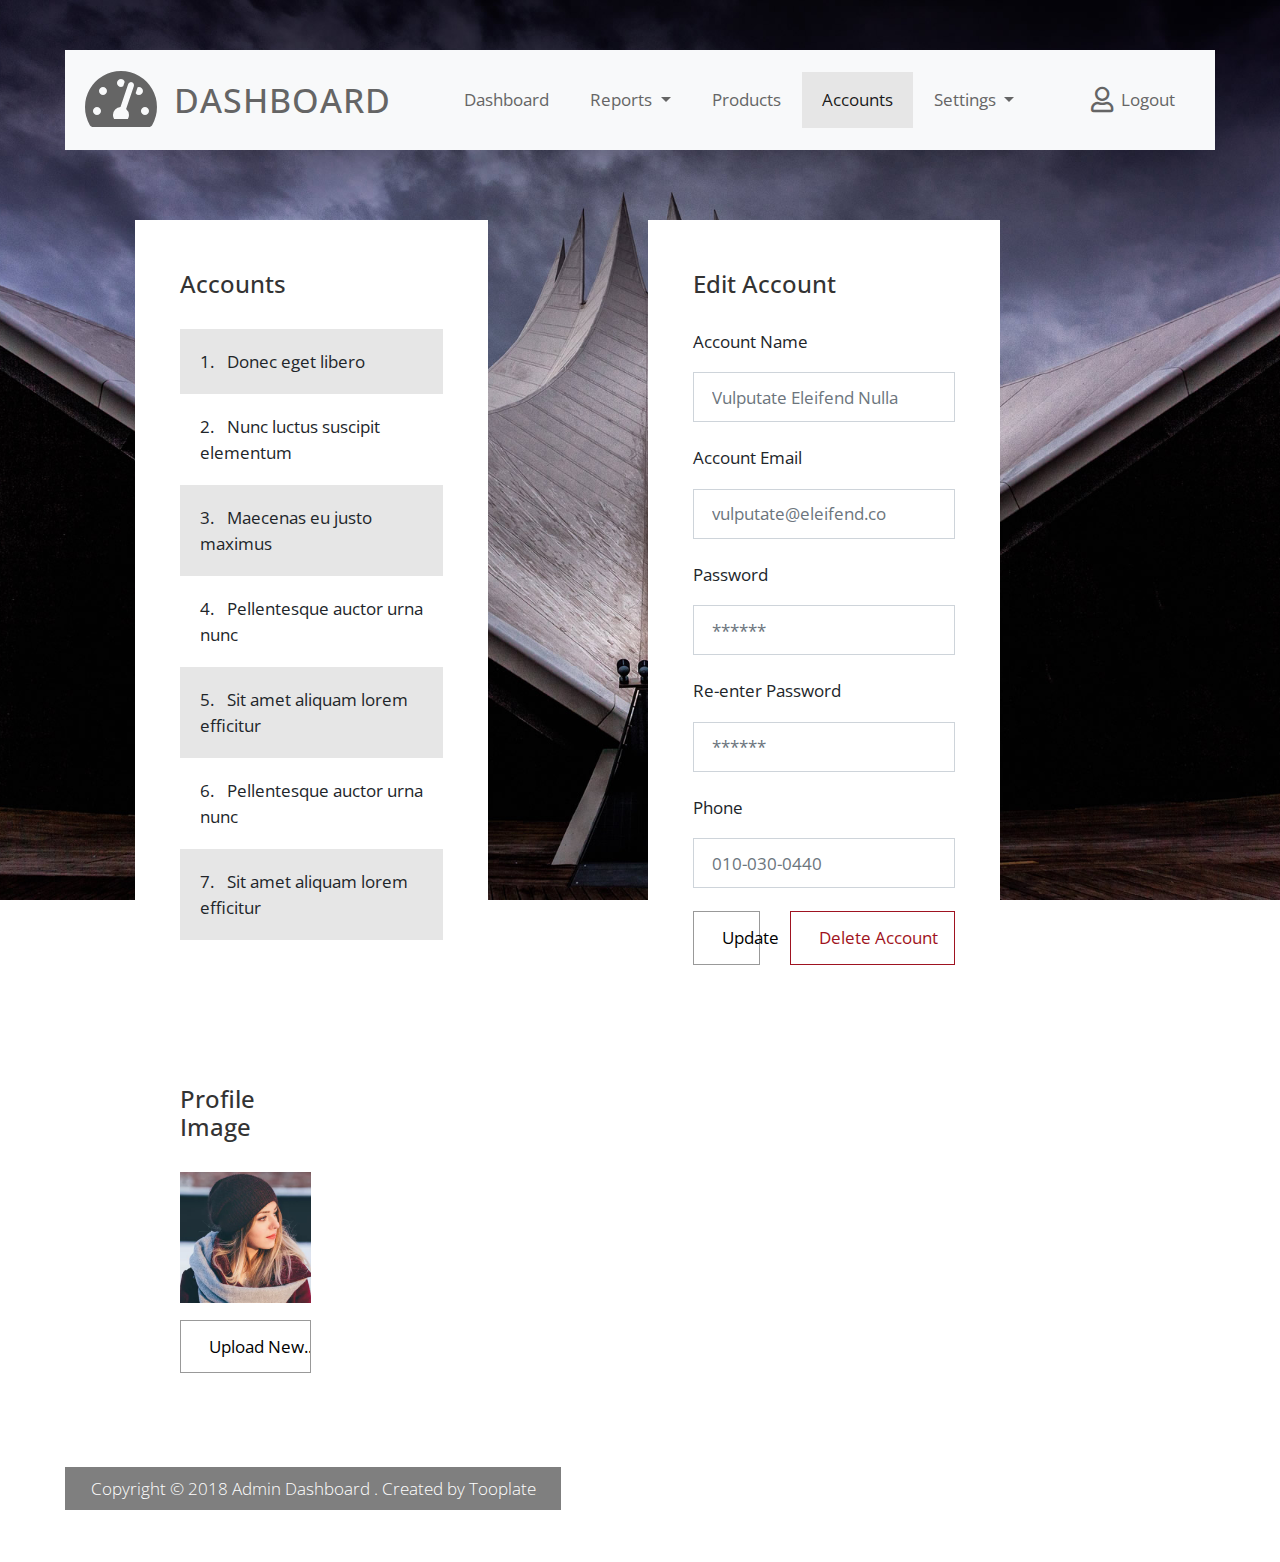
<file: reactions.html>
<!DOCTYPE html>
<html lang="en">

<head>
    <meta charset="UTF-8">
    <meta name="viewport" content="width=device-width, initial-scale=1.0">
    <meta http-equiv="X-UA-Compatible" content="ie=edge">
    <title>Accounts Page - Dashboard Template</title>
    <!--

    Template 2108 Dashboard

	http://www.tooplate.com/view/2108-dashboard

    -->
    <link rel="stylesheet" href="https://fonts.googleapis.com/css?family=Open+Sans:300,400,600">
    <!-- https://fonts.google.com/specimen/Open+Sans -->
    <link rel="stylesheet" href="css/fontawesome.min.css">
    <!-- https://fontawesome.com/ -->
    <link rel="stylesheet" href="css/bootstrap.min.css">
    <!-- https://getbootstrap.com/ -->
    <link rel="stylesheet" href="css/tooplate.css">
</head>

<body class="bg03">
    <div class="container">
        <div class="row">
            <div class="col-12">
                <nav class="navbar navbar-expand-xl navbar-light bg-light">
                    <a class="navbar-brand" href="index.html">
                        <i class="fas fa-3x fa-tachometer-alt tm-site-icon"></i>
                        <h1 class="tm-site-title mb-0">Dashboard</h1>
                    </a>
                    <button class="navbar-toggler ml-auto mr-0" type="button" data-toggle="collapse" data-target="#navbarSupportedContent" aria-controls="navbarSupportedContent"
                        aria-expanded="false" aria-label="Toggle navigation">
                        <span class="navbar-toggler-icon"></span>
                    </button>

                    <div class="collapse navbar-collapse" id="navbarSupportedContent">
                        <ul class="navbar-nav mx-auto">
                            <li class="nav-item">
                                <a class="nav-link" href="index.html">Dashboard
                                    <span class="sr-only">(current)</span>
                                </a>
                            </li>
                            <li class="nav-item dropdown">
                                <a class="nav-link dropdown-toggle" href="index.html" id="navbarDropdown" role="button" data-toggle="dropdown" aria-haspopup="true"
                                    aria-expanded="false">
                                    Reports
                                </a>
                                <div class="dropdown-menu" aria-labelledby="navbarDropdown">
                                    <a class="dropdown-item" href="#">Daily Report</a>
                                    <a class="dropdown-item" href="#">Weekly Report</a>
                                    <a class="dropdown-item" href="index.html">Yearly Report</a>
                                </div>
                            </li>
                            <li class="nav-item">
                                <a class="nav-link" href="products.html">Products</a>
                            </li>

                            <li class="nav-item active">
                                <a class="nav-link" href="#">Accounts</a>
                            </li>
                            <li class="nav-item dropdown">
                                <a class="nav-link dropdown-toggle" href="#" id="navbarDropdown" role="button" data-toggle="dropdown" aria-haspopup="true"
                                    aria-expanded="false">
                                    Settings
                                </a>
                                <div class="dropdown-menu" aria-labelledby="navbarDropdown">
                                    <a class="dropdown-item" href="#">Profile</a>
                                    <a class="dropdown-item" href="#">Billing</a>
                                    <a class="dropdown-item" href="#">Customize</a>
                                </div>
                            </li>
                        </ul>
                        <ul class="navbar-nav">
                            <li class="nav-item">
                                <a class="nav-link d-flex" href="login.html">
                                    <i class="far fa-user mr-2 tm-logout-icon"></i>
                                    <span>Logout</span>
                                </a>
                            </li>
                        </ul>
                    </div>
                </nav>
            </div>
        </div>
        <!-- row -->
        <div class="row tm-content-row tm-mt-big">
            <div class="tm-col tm-col-big">
                <div class="bg-white tm-block">
                    <div class="row">
                        <div class="col-12">
                            <h2 class="tm-block-title d-inline-block">Accounts</h2>
                        </div>
                    </div>
                    <ol class="tm-list-group tm-list-group-alternate-color tm-list-group-pad-big">
                        <li class="tm-list-group-item">
                            Donec eget libero
                        </li>
                        <li class="tm-list-group-item">
                            Nunc luctus suscipit elementum
                        </li>
                        <li class="tm-list-group-item">
                            Maecenas eu justo maximus
                        </li>
                        <li class="tm-list-group-item">
                            Pellentesque auctor urna nunc
                        </li>
                        <li class="tm-list-group-item">
                            Sit amet aliquam lorem efficitur
                        </li>
                        <li class="tm-list-group-item">
                            Pellentesque auctor urna nunc
                        </li>
                        <li class="tm-list-group-item">
                            Sit amet aliquam lorem efficitur
                        </li>
                    </ol>
                </div>
            </div>
            <div class="tm-col tm-col-big">
                <div class="bg-white tm-block">
                    <div class="row">
                        <div class="col-12">
                            <h2 class="tm-block-title">Edit Account</h2>
                        </div>
                    </div>
                    <div class="row">
                        <div class="col-12">
                            <form action="" class="tm-signup-form">
                                <div class="form-group">
                                    <label for="name">Account Name</label>
                                    <input placeholder="Vulputate Eleifend Nulla" id="name" name="name" type="text" class="form-control validate">
                                </div>
                                <div class="form-group">
                                    <label for="email">Account Email</label>
                                    <input placeholder="vulputate@eleifend.co" id="email" name="email" type="email" class="form-control validate">
                                </div>
                                <div class="form-group">
                                    <label for="password">Password</label>
                                    <input placeholder="******" id="password" name="password" type="password" class="form-control validate">
                                </div>
                                <div class="form-group">
                                    <label for="password2">Re-enter Password</label>
                                    <input placeholder="******" id="password2" name="password2" type="password" class="form-control validate">
                                </div>
                                <div class="form-group">
                                    <label for="phone">Phone</label>
                                    <input placeholder="010-030-0440" id="phone" name="phone" type="tel" class="form-control validate">
                                </div>
                                <div class="row">
                                    <div class="col-12 col-sm-4">
                                        <button type="submit" class="btn btn-primary">Update
                                        </button>
                                    </div>
                                    <div class="col-12 col-sm-8 tm-btn-right">
                                        <button type="submit" class="btn btn-danger">Delete Account
                                        </button>
                                    </div>
                                </div>

                            </form>
                        </div>
                    </div>
                </div>
            </div>
            <div class="tm-col tm-col-small">
                <div class="bg-white tm-block">
                    <h2 class="tm-block-title">Profile Image</h2>
                    <img src="img/profile-image.png" alt="Profile Image" class="img-fluid">
                    <div class="custom-file mt-3 mb-3">
                        <input id="fileInput" type="file" style="display:none;" />
                        <input type="button" class="btn btn-primary d-block mx-xl-auto" value="Upload New..." onclick="document.getElementById('fileInput').click();"
                        />
                    </div>
                </div>
            </div>
        </div>
        <footer class="row tm-mt-small">
            <div class="col-12 font-weight-light">
                <p class="d-inline-block tm-bg-black text-white py-2 px-4">
                    Copyright &copy; 2018 Admin Dashboard . Created by
                    <a rel="nofollow" href="https://www.tooplate.com" class="text-white tm-footer-link">Tooplate</a>
                </p>
            </div>
        </footer>
    </div>

    <script src="js/jquery-3.3.1.min.js"></script>
    <!-- https://jquery.com/download/ -->
    <script src="js/bootstrap.min.js"></script>
    <!-- https://getbootstrap.com/ -->
</body>

</html>
</file>
<file: css/tooplate.css>
/*

Template 2108 Dashboard

http://www.tooplate.com/view/2108-dashboard
	

COLOR CODES

  Dark Gray: #656565
  Light Gray: #E6E6E6
  Blue: #0062BB
  
*/

html {
  font-size: 17px;
}

body {
  font-family: "Open Sans", Helvetica, Arial, sans-serif;
  overflow-x: hidden;
}

body {
  /*background-image: url(../img/dash-bg-01.jpg);*/
  background-size: cover;
  background-repeat: no-repeat;
  background-position: center;
  background-attachment: fixed;
  padding-left: 50px;
  padding-right: 50px;
}

.bg02 {
	background-image: url(../img/dash-bg-02.jpg);
}

.bg03 {
	background-image: url(../img/dash-bg-03.jpg);
}

a {
  transition: all 0.3s ease;
}
a:hover,
a:focus {
  text-decoration: none;
}

.navbar-brand {
  display: flex;
  align-items: center;
}

.tm-site-icon {
  color: #656565;
}

.tm-site-title {
  display: inline-block;
  text-transform: uppercase;
  font-size: 2rem;
  margin-left: 1rem;
  color: #656565;
  letter-spacing: 1px;
}

.navbar {
  height: 100px;
  padding-left: 20px;
  padding-right: 20px;
  margin-top: 50px;
}

.tm-logout-icon {
  font-size: 1.5em;
}

.tm-bg-black {
  background-color: rgba(0, 0, 0, 0.5);
}

.tm-mt-big {
  margin-top: 70px;
}

.tm-mt-small {
  margin-top: 20px;
}

.tm-block {
  padding: 50px 45px;
}

.tm-block-title {
  font-size: 1.4rem;
  color: #333;
  margin-bottom: 30px;
}

.navbar-light .navbar-nav .nav-link {
  color: #656565;
}

.navbar-light .navbar-nav .nav-link,
.dropdown-item {
  padding: 15px 20px;
}

.navbar-light .navbar-nav .active > .nav-link,
.navbar-light .navbar-nav .nav-link.active,
.navbar-light .navbar-nav .nav-link.show,
.navbar-light .navbar-nav .show > .nav-link,
.navbar-light .navbar-nav a:hover {
  background-color: #e6e6e6;
}

.nav-item {
  margin-right: 30px;
}

.nav-item:last-child {
  margin-right: 0;
}

.tm-content-row {
  #justify-content: space-between;
  margin-left: -20px;
  margin-right: -20px; /* To offset col padding */
}

.tm-col {
  padding-left: 20px;
  padding-right: 20px;
  margin-bottom: 20px;
  margin-right:50px;
  margin-left:70px;
}

.tm-col-big {
  width: 33%;
}

.tm-col-small {
  width: 21.95%;
} 

.tm-link-black {
  color: black;
}

.tm-link-black:hover,
.tm-link-black:focus {
  color: #0266c4;
}

ol {
  margin-bottom: 0;
}

.tm-list-group {
  counter-reset: myOrderedListItemsCounter;
  padding-left: 0;
}

.tm-list-group > li {
  list-style-type: none;
  position: relative;
  cursor: pointer;
  transition: all 0.3s ease;
  padding: 8px;
}

.tm-list-group-pad-big > li {
  padding: 20px;
}

.tm-list-group > li:hover {
  color: #0266c4;
}

.tm-list-group-alternate-color > li:nth-child(odd) {
  background-color: #e6e6e6;
}

.tm-list-group > li:before {
  counter-increment: myOrderedListItemsCounter;
  content: counter(myOrderedListItemsCounter) ".";
  margin-right: 0.5em;
}

.tm-list {
  padding-left: 30px;
}

.tm-list > li {
  margin-bottom: 20px;
}

.form-control {
  margin-bottom: 23px;
  padding: 19px 18px;
  border-radius: 0;
  height: 50px;
}

label {
  margin-bottom: 18px;
}

.btn {
  border-radius: 0;
  padding: 13px 28px;
  transition: all 0.2s ease;
  max-width: 100%;
}

.btn-small {
  padding: 10px 24px;
}

.btn-primary {
  background-color: transparent;
  color: black;
  border-color: #999999;
}

.btn-primary:hover,
.btn-primary:active,
.btn-primary:not(:disabled):not(.disabled).active,
.btn-primary:not(:disabled):not(.disabled):active,
.show > .btn-primary.dropdown-toggle {
  color: black;
  background-color: #cdd4da;
  border-color: #999999;
}

.btn-danger {
  color: #9f1321;
  background-color: transparent;
  border-color: #9f1321;
}

.btn-danger:hover {
  color: #9f1321;
  background-color: rgba(159, 19, 32, 0.27);
  border-color: #9f1321;
}

.custom-file-input {
  cursor: pointer;
}

.custom-file-label {
  border-radius: 0;
}

.tm-btn-right {
  text-align: right;
}

.table td,
.table th {
  padding: 20px 24px;
}

.table-hover tbody tr:hover {
  background-color: white;
  color: #3aabd0;
}

.tm-bg-gray {
  background-color: rgba(0, 0, 0, 0.05);
}

.tm-table-striped-even.table-striped tbody tr:nth-of-type(even) {
  background-color: rgba(0, 0, 0, 0.05);
}

.tm-table-striped-even.table-striped tbody tr:nth-of-type(odd) {
  background-color: white;
}

.tm-table-mt {
  margin-top: 66px;
}

.page-item:first-child .page-link {
  border-top-left-radius: 0;
  border-bottom-left-radius: 0;
}

.page-item:last-child .page-link {
  border-top-right-radius: 0;
  border-bottom-right-radius: 0;
}

.page-link,
.tm-dots {
  padding: 12px 18px;
}

.page-link,
.page-link:hover {
  color: black;
}

.page-item {
  margin-right: 18px;
}

.page-item:last-child {
  margin-right: 0;
}

.page-item.active .page-link {
  background-color: #e9ecef;
  border-color: #dee2e6;
  color: black;
}

.tm-pagination {
  justify-content: flex-end;
}

.tm-pagination-label {
  padding-bottom: 15px;
  padding-right: 15px;
  display: inline-block;
}

.tm-table-actions-row {
  display: flex;
  justify-content: space-between;
}

.tm-table-actions-col-right {
  text-align: right;
}

input[type="checkbox"] {
  cursor: pointer;
  -webkit-appearance: none;
  appearance: none;
  border: 1px solid black;
  box-sizing: border-box;
  position: relative;
  box-sizing: content-box;
  width: 24px;
  height: 24px;
  transition: all 0.1s linear;
}
input[type="checkbox"]:checked {
  background-color: #9f1321;
}
input[type="checkbox"]:focus {
  outline: 0 none;
  box-shadow: none;
}

.tm-trash-icon {
  color: #6e6c6c;
  cursor: pointer;
}

.tm-trash-icon:hover {
  color: #9f1321;
}

.tm-trash-icon-cell {
  width: 15px;
}

footer {
  margin-bottom: 35px;
}

.custom-select {
  height: 50px;
  border-radius: 0;
}

.tm-product-img-dummy {
  max-width: 100%;
  width: 240px;
  height: 240px;
  border: 1px solid #cccccc;
  display: flex;
  align-items: center;
  justify-content: center;
  color: #c8c8c8;
}

.tm-login-col {
  max-width: 600px;
}

@media (min-width: 992px) {
  .navbar-expand-lg .navbar-nav .nav-link {
    padding: 15px 20px;
  }
}

@media (min-width: 1200px) {
  .container {
    max-width: 1630px;
  }
}

@media (max-width: 1275px) and (min-width: 1200px) {
  .nav-item {
    margin-right: 15px;
  }
}

@media (max-width: 1350px) and (min-width: 1200px) {
  .tm-table-actions-row {
    display: block;
  }
  .tm-table-actions-col-right {
    margin-top: 30px;
  }
}

@media (max-width: 1350px) {
  .nav-item {
    margin-right: 1px;
  }
}

@media (max-width: 1199px) {
  .tm-col-big,
  .tm-col-small {
    width: 49.65%;
  }

  .navbar-collapse {
    background: white;
    padding: 15px;
    box-shadow: rgba(108, 117, 125, 0.27) 0px 1px 1px 0px;
    position: absolute;
    top: 77px;
    right: 20px;
    width: 245px;
    z-index: 1000;
  }

  .navbar-nav .nav-link {
    padding-right: 15px;
    padding-left: 15px;
  }

  .nav-item {
    margin-right: 0;
  }
}

@media (max-width: 991px) {
  .tm-col-big,
  .tm-col-small {
    width: 100%;
    min-height: 383px;
    height: auto;
  }
  .tm-block {
    padding: 30px;
  }

  .tm-table-actions-row {
    display: block;
  }

  .tm-table-actions-col-right {
    text-align: left;
    margin-top: 30px;
  }

  .tm-edit-product-row {
    flex-direction: column-reverse;
  }
}

@media (max-width: 633px) {
  .pagination {
    flex-wrap: wrap;
  }

  .tm-pagination {
    justify-content: flex-start;
  }

  .tm-pagination-label {
    display: inline-block;
    margin-right: 0;
  }

  .page-item {
    margin-top: 10px;
  }
}

@media (max-width: 574px) {
  .navbar-collapse {
    top: 70px;
  }

  .tm-btn-right {
    text-align: left;
    margin-top: 20px;
  }

  .navbar {
    margin-top: 30px;
    height: auto;
  }

  body {
    padding-left: 15px;
    padding-right: 15px;
  }

  .tm-site-title {
    font-size: 1.4rem;
    margin-left: 7px;
  }

  .tm-site-icon {
    font-size: 2em;
  }
}

@media (max-width: 480px) {
  .tm-mt-big {
    margin-top: 45px;
  }
}

@media (max-width: 424px) {
  .navbar-collapse {
    top: 107px;
  }
}
</file>
